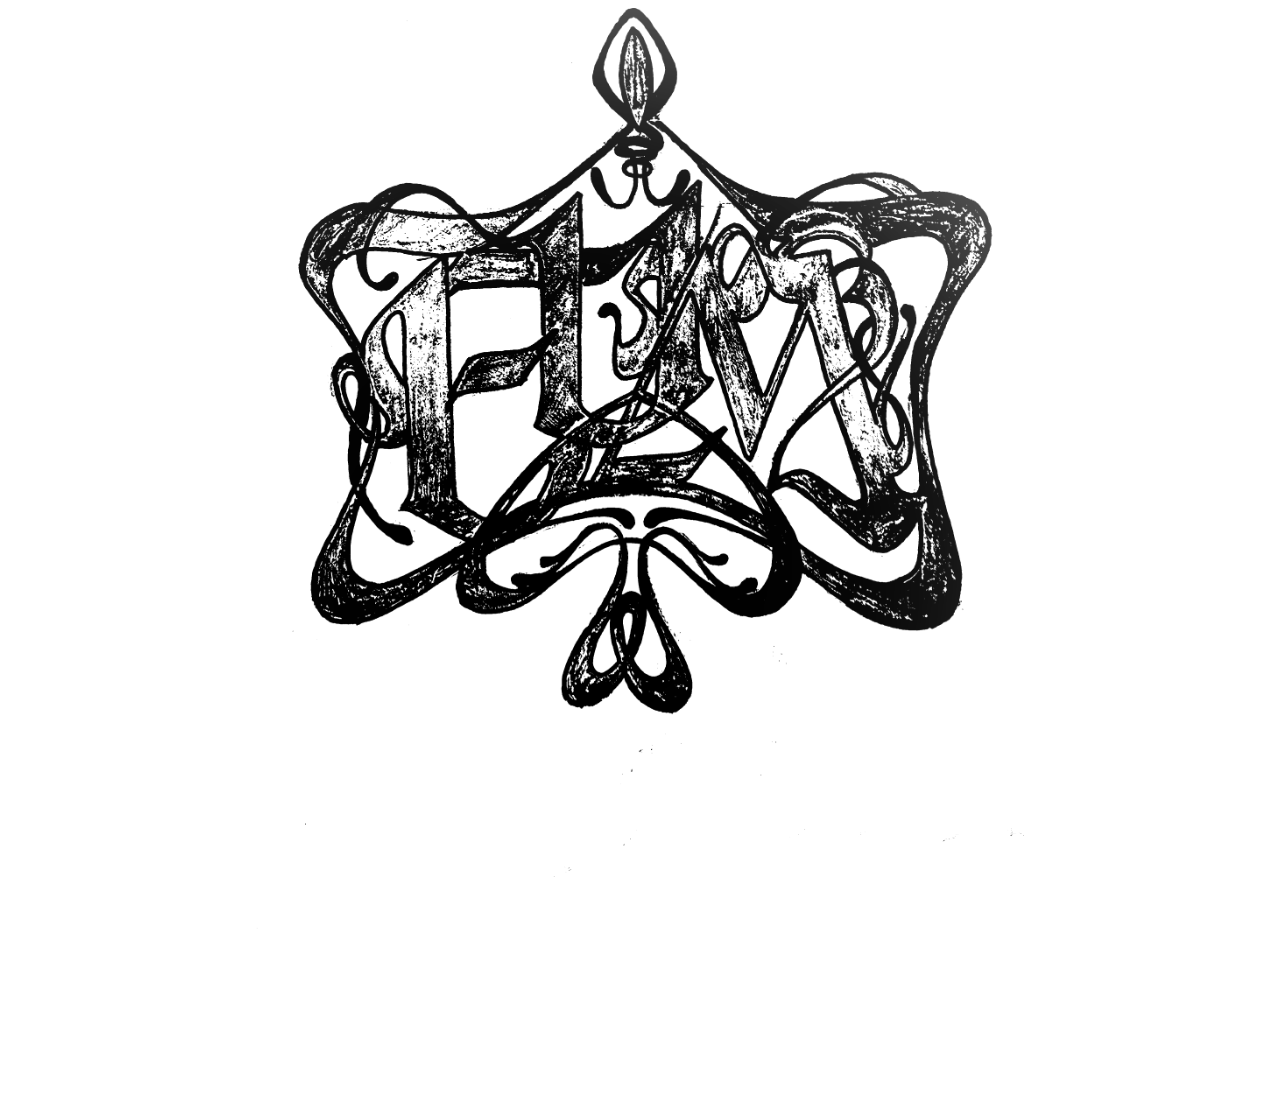
<file: index.html>
<!DOCTYPE html>
<html lang="en">

<head>
<meta charset="UTF-8"/>
<link rel="icon" href="assets/images/favicon/EUM.png" />

<style>
.center-image {
  display: block;
  margin: 0 auto;
  width: 60vw;
  cursor: pointer;
  transition: transform 0.3s ease, filter 0.3s ease;
}

.center-image:hover {
  transform: scale(1.03);
  filter: drop-shadow(0 0 20px rgba(60, 60, 60, 0.634));
}

/* remove default link styling */
a {
  display: block;
  text-decoration: none;
}
</style>
</head>

<body>

<a href="Alexdaina_WEB/menu.html">
  <img src="Alexdaina_WEB/content/EUM.png" class="center-image">
</a>

</body>
</html>
</file>
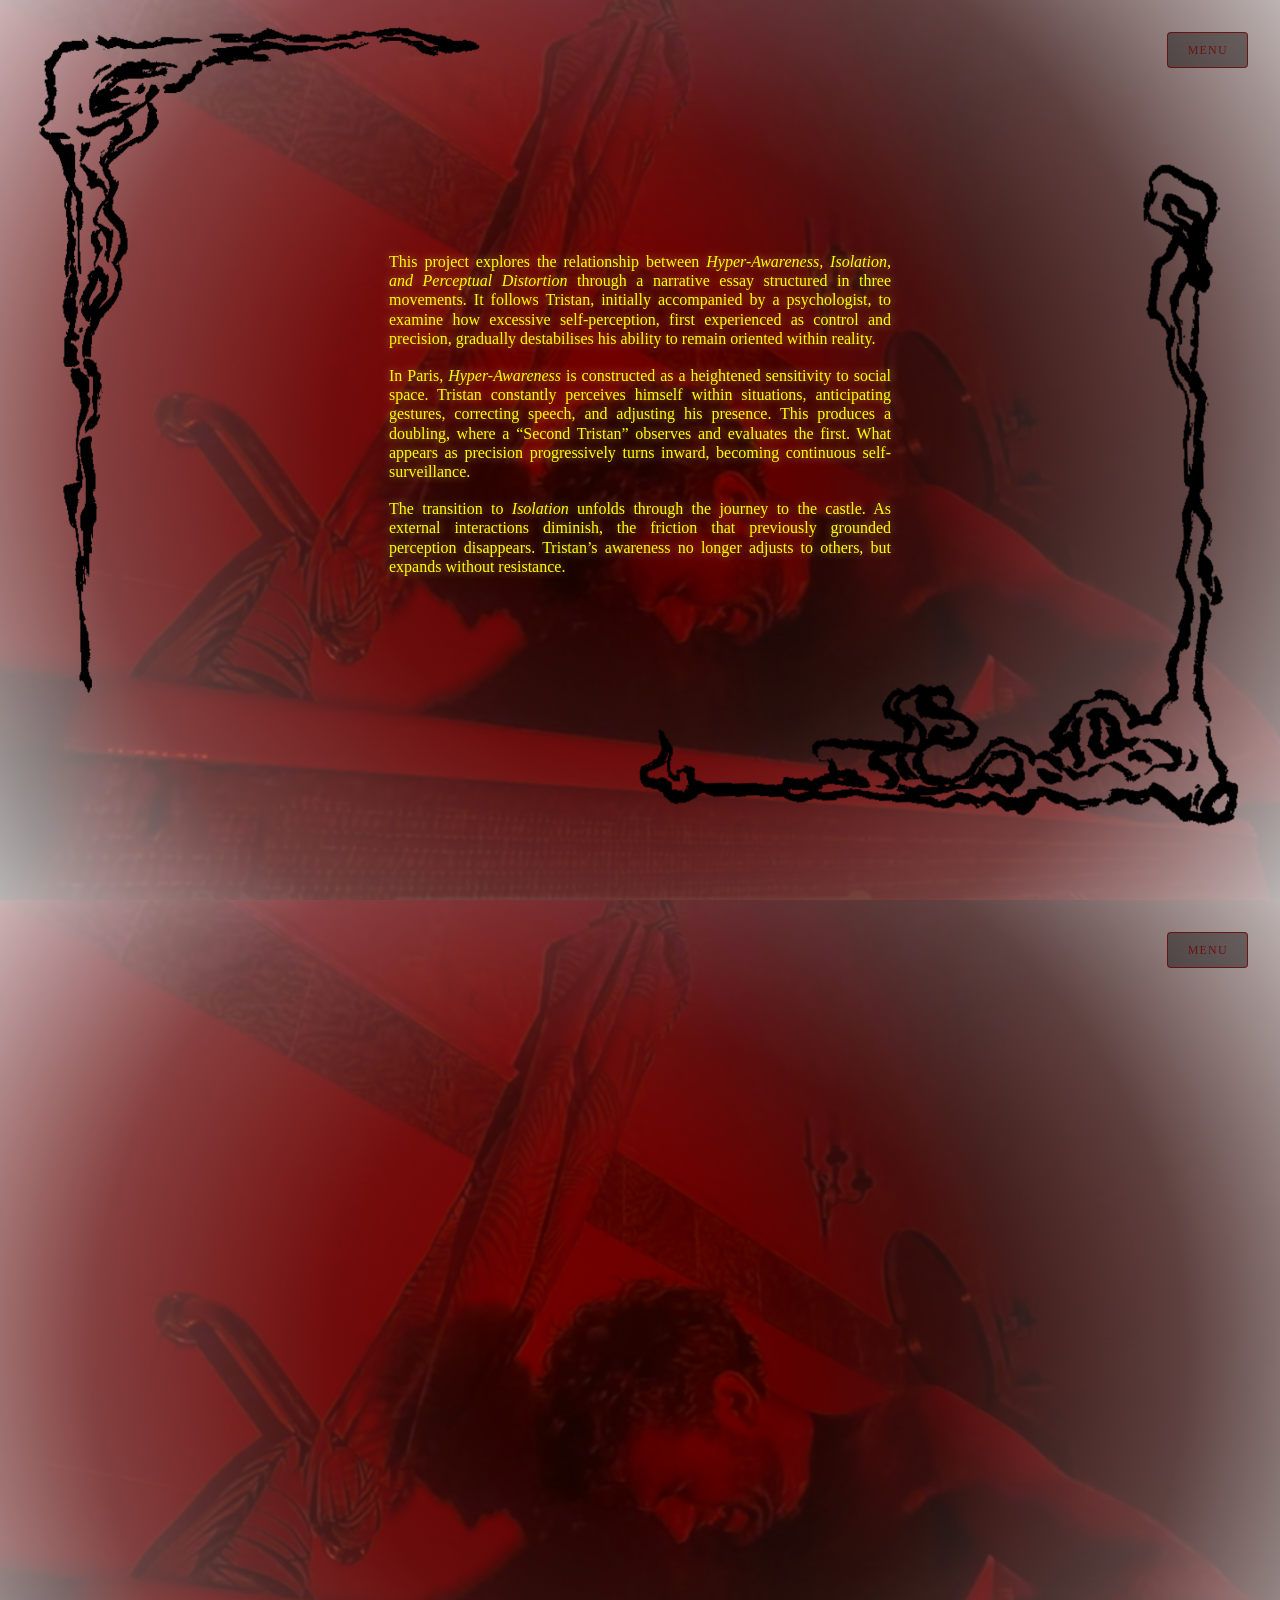
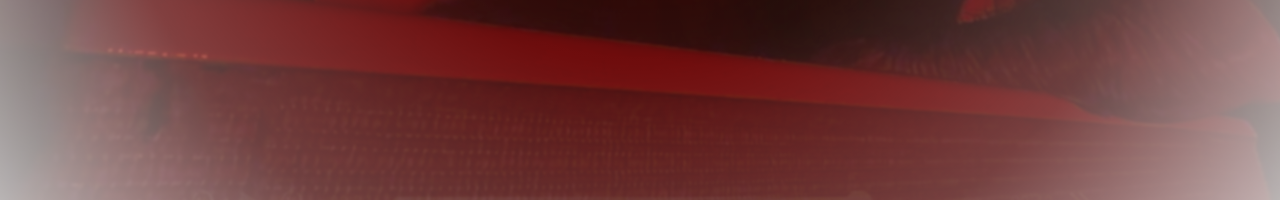
<file: Alexdaina_WEB/abstract.html>
<!DOCTYPE html>
<html lang="en">
<head>
  <meta charset="UTF-8" />
  <meta name="viewport" content="width=device-width, initial-scale=1.0" />
  <title>Scrolling Gallery</title>
  
  <link rel="preconnect" href="https://fonts.googleapis.com">
  <link rel="preconnect" href="https://fonts.gstatic.com" crossorigin>
  <link href="https://fonts.googleapis.com/css2?family=Eagle+Lake&family=Lancelot&display=swap" rel="stylesheet">
<style>
    *, *::before, *::after {
      margin: 0;
      padding: 0;
      box-sizing: border-box;
    }

    html {
      scroll-behavior: smooth;
    }

    body {
      background: #0a0a0a;
      font-family: 'Josefin Sans', sans-serif;
    }

    /* ── Each section fills the viewport ── */
    .page {
      position: relative;
      width: 100%;
      height: 100vh;
      overflow: hidden;
      display: flex;
      align-items: center;
      justify-content: center;
    }

    /* ── Background image ── */
    .page__bg {
      position: absolute;
      inset: 0;
      background-size: cover;
      background-position: center;
      background-repeat: no-repeat;
      transform: scale(1.03); /* tiny scale prevents white edge flash */
      transition: transform 0.6s ease;
      filter: blur(1px) brightness(0.6);
    }

    /* ── Top & bottom opacity fade using a gradient overlay ── */
    .page__fade {
  position: absolute;
  inset: 0;
  background: radial-gradient(
    circle at center,
    rgba(255,255,255, 0.0) 20%,
    rgba(255,255,255, 0.05) 40%,
    rgba(255,255,255, 0.25) 70%,
    rgba(255,255,255, 0.7) 100%
  );
      pointer-events: none;
      z-index: 1;
    }

    /* ── Text label ── */
    .page__label {
      position: relative;
      z-index: 2;
      text-align: center;
      color:yellow;
      pointer-events: none;
      display: flex;
      flex-direction: column;
      align-items: center;
      gap: 0.5rem;
      opacity: 0;
      transform: translateY(14px);
      transition: opacity 0.7s ease, transform 0.7s ease;
    }

    .page__label.visible {
      opacity: 1;
      transform: translateY(0);
    }

    .title_box {
      
font-family: "Lancelot", serif;
font-weight: bold;
font-style: normal;
      font-size: clamp(4.5rem, 10vw, 9rem);
      font-weight: 100;
      line-height: 1;
      letter-spacing: -0.02em;
      color: #870000c2;
      text-shadow: 0 2px 40px rgba(255, 9, 9, 0.852);
      width: 50vw;  
      -webkit-text-stroke: 1px rgb(255, 170, 0);
    }

    .page__word {
      font-family: 'Josefin Sans', sans-serif;
      font-size: clamp(0.65rem, 1.5vw, 0.85rem);
      font-weight: 100;
      letter-spacing: 0.35em;
      text-transform: uppercase;
      color: rgba(255,255,255,0.7);
    }

    /* ── Thin rule decorations ── */
    .page__rule {
      display: flex;
      align-items: center;
      gap: 1.2rem;
      margin-top: 0.4rem;
    }

    .page__rule span {
      display: block;
      width: 40px;
      height: 1px;
      background: rgba(255,255,255,0.45);
    }

    .page__rule em {
      font-style: normal;
      font-size: 0.65rem;
      letter-spacing: 0.25em;
      color: rgba(255,255,255,0.4);
      text-transform: uppercase;
    }

    /* ── Scroll hint on first page only ── */
    .scroll-hint {
      position: absolute;
      bottom: 2.5rem;
      left: 50%;
      transform: translateX(-50%);
      z-index: 3;
      display: flex;
      flex-direction: column;
      align-items: center;
      gap: 0.5rem;
      color: rgba(255,255,255,0.45);
      font-size: 0.6rem;
      letter-spacing: 0.3em;
      text-transform: uppercase;
      animation: bounce 2s ease-in-out infinite;
    }

    .scroll-hint svg {
      width: 18px;
      opacity: 0.5;
    }

    @keyframes bounce {
      0%, 100% { transform: translateX(-50%) translateY(0); }
      50%       { transform: translateX(-50%) translateY(6px); }
    }

    /* ── Slim progress bar ── */
    #progress {
      position: fixed;
      top: 0;
      left: 0;
      height: 2px;
      background: rgba(255,255,255,0.6);
      width: 0%;
      z-index: 100;
      transition: width 0.1s linear;
    }

    /* ── Page indicator dots ── */
    #dots {
      position: fixed;
      right: 1.5rem;
      top: 50%;
      transform: translateY(-50%);
      z-index: 100;
      display: flex;
      flex-direction: column;
      gap: 0.7rem;
    }

    .dot {
      width: 6px;
      height: 6px;
      border-radius: 50%;
      background: rgba(255,255,255,0.3);
      border: 1px solid rgba(255,255,255,0.5);
      cursor: pointer;
      transition: background 0.3s, transform 0.3s;
    }

    .dot.active {
      background: rgba(255,255,255,0.9);
      transform: scale(1.4);
    }

    div.corner-top-left{
  position:fixed;
  top:0;
  left:0;
  height: 10%;
  width: 10%;
  z-index: 7;
}

div.corner-bottom-right{
  position: fixed;
  bottom: 90vh;
  right: 90vw;

  height: 10%;
  width: 10%;
  z-index: 7;
}

.frame{
  height: 1000%;
  width: 1000%;
}

.text-box{
    padding: 5px;
    width: 40vw;
    font-family: 'Times New Roman', Times, serif;
    text-align: justify;
    justify-content: center;
    line-height: 1.2;
    text-shadow: 0 0 10px rgba(255, 230, 100, 0.6);
}

    /* ── Image sources (local folder) ── */
  
    #page-1 .page__bg { background-image: url('content/tube.jpg'); }
    #page-2 .page__bg { background-image: url('content/tube.jpg'); }
    @media (max-width: 768px) {
      .text-box {
        width: 80vw; /* Much wider on mobile for readability */
      }
      .title_box {
        width: 90vw; /* Keeps the title correctly proportioned on small screens too */
      }
    } 

    .back-btn {
      position: absolute;
      top: 2rem;
      right: 2rem;
      z-index: 10;
      padding: 0.6rem 1.2rem;
      background: rgba(0, 0, 0, 0.4);
      border: 1px solid rgba(111, 4, 4, 0.8);
      color: rgba(111, 4, 4, 0.8);
      text-decoration: none;
      font-size: 0.75rem;
      font-family: 'Times New Roman', Times, serif;
      letter-spacing: 0.1em;
      text-transform: uppercase;
      transition: background 0.3s ease, color 0.3s ease;
      border-radius: 4px;
    }

    .back-btn:hover {
      background: rgb(255, 170, 0);
      color: #000;
    }
  </style>
</head>
<body>

  <div id="progress"></div>


  <div class="corner-top-left">
    <img class="frame" src="content/frame2.png" >
</div>

<div class="corner-bottom-right">
    <img class="frame" src="content/frame.png">
</div>
  
  <section class="page" id="page-1">
    <div class="page__bg"></div>
    <div class="page__fade"></div>
    <a href="menu.html" class="back-btn">Menu</a>
    <div class="page__label">
      <p class="text-box">This project explores the relationship between <i>Hyper-Awareness, Isolation, and Perceptual Distortion</i> through a narrative essay structured in three movements. It follows Tristan, initially accompanied by a psychologist, to examine how excessive self-perception, first experienced as control and precision, gradually destabilises his ability to remain oriented within reality.
    </p>
    <p class="text-box">In Paris, <i>Hyper-Awareness</i>  is constructed as a heightened sensitivity to social space. Tristan constantly perceives himself within situations, anticipating gestures, correcting speech, and adjusting his presence. This produces a doubling, where a “Second Tristan” observes and evaluates the first. What appears as precision progressively turns inward, becoming continuous self-surveillance.</p>
    <p class="text-box">The transition to <i>Isolation</i> unfolds through the journey to the castle. As external interactions diminish, the friction that previously grounded perception disappears. Tristan’s awareness no longer adjusts to others, but expands without resistance.</p>
    
     <p class="text-box"></p>
     <p class="text-box"></p>
     <p class="text-box"></p>
     <p class="text-box"></p>
    </div>
    
  </section>

  <section class="page" id="page-2">
    <div class="page__bg"></div>
    <div class="page__fade"></div>
    <a href="menu.html" class="back-btn">Menu</a>
    <div class="page__label">
      <p class="text-box">In the castle, this process intensifies. The space remains stable, yet small discrepancies accumulate: echoes extend, reflections lag, and repeated actions become absorbing. Observation begins to precede experience, as notes describe Tristan before he acts. The distinction between observing and being observed collapses.
      </br>This culminates in the emergence of a presence following him, initially ambiguous, then revealed as his own image, misaligned and delayed. What appears as an external threat is inseparable from his own perception.</p>
       <p class="text-box">The project constructs a perceptual trajectory through the essay, later translated into film. It suggests that the risk lies in excess, when <i>Perception</i> folds inward and can no longer distinguish between what is produced and what is perceived.</p>
      <p class="text-box"></p>
       <p class="text-box"></p>
       <p class="text-box"></p>
       <p class="text-box"></p>
      </div>
    
  </section>





  <script>
    const pages  = document.querySelectorAll('.page');
    const labels = document.querySelectorAll('.page__label');
    const dots   = document.querySelectorAll('.dot');
    const bar    = document.getElementById('progress');

    // ── IntersectionObserver: reveal label when page enters viewport ──
    const observer = new IntersectionObserver((entries) => {
      entries.forEach(entry => {
        const idx = [...pages].indexOf(entry.target);
        const label = labels[idx];
        if (entry.isIntersecting) {
          label.classList.add('visible');
          dots.forEach(d => d.classList.remove('active'));
          if (dots[idx]) dots[idx].classList.add('active');
        } else {
          label.classList.remove('visible');
        }
      });
    }, { threshold: 0.5 });

    pages.forEach(p => observer.observe(p));

    // ── Scroll progress bar ──
    window.addEventListener('scroll', () => {
      const scrollTop = window.scrollY;
      const docHeight = document.documentElement.scrollHeight - window.innerHeight;
      bar.style.width = (scrollTop / docHeight * 100) + '%';
    });

    // ── Dot navigation ──
    dots.forEach(dot => {
      dot.addEventListener('click', () => {
        const idx = parseInt(dot.dataset.idx);
        pages[idx].scrollIntoView({ behavior: 'smooth' });
      });
    });
  </script>
</body>
</html>
</file>
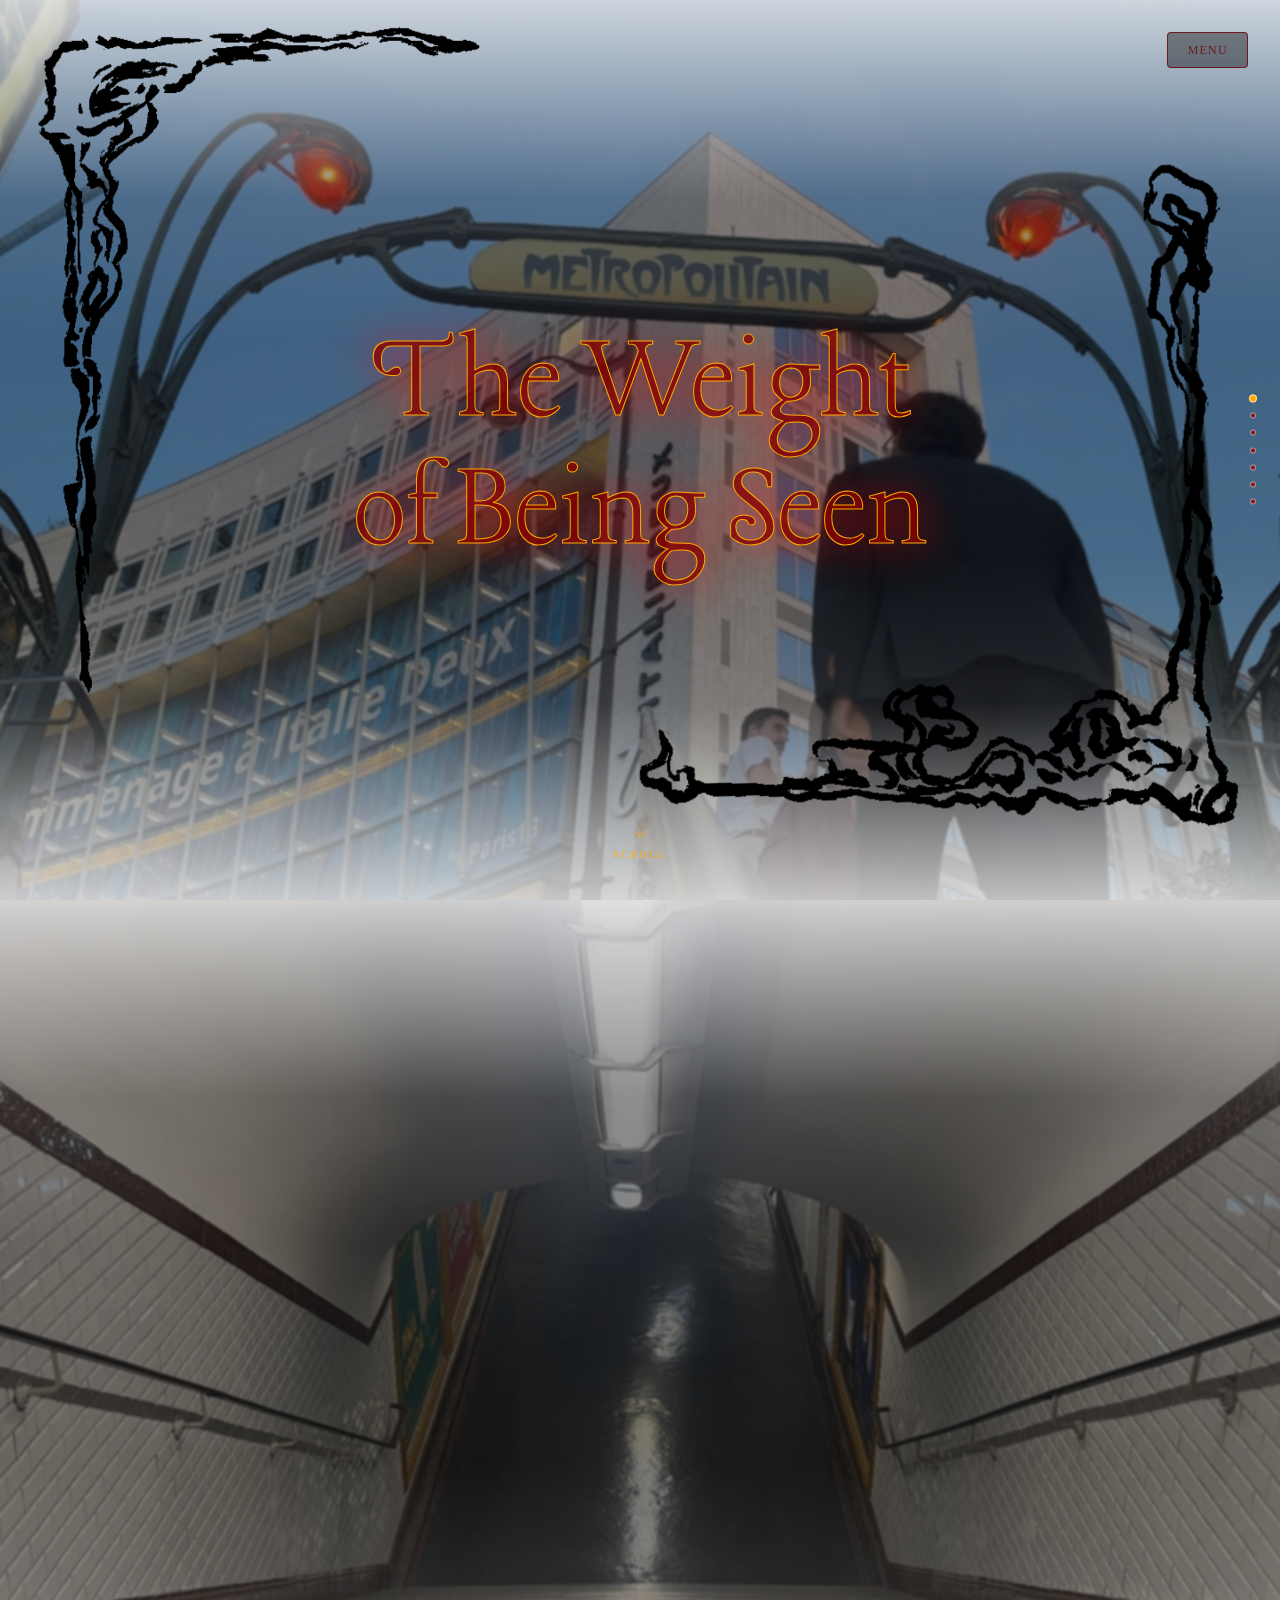
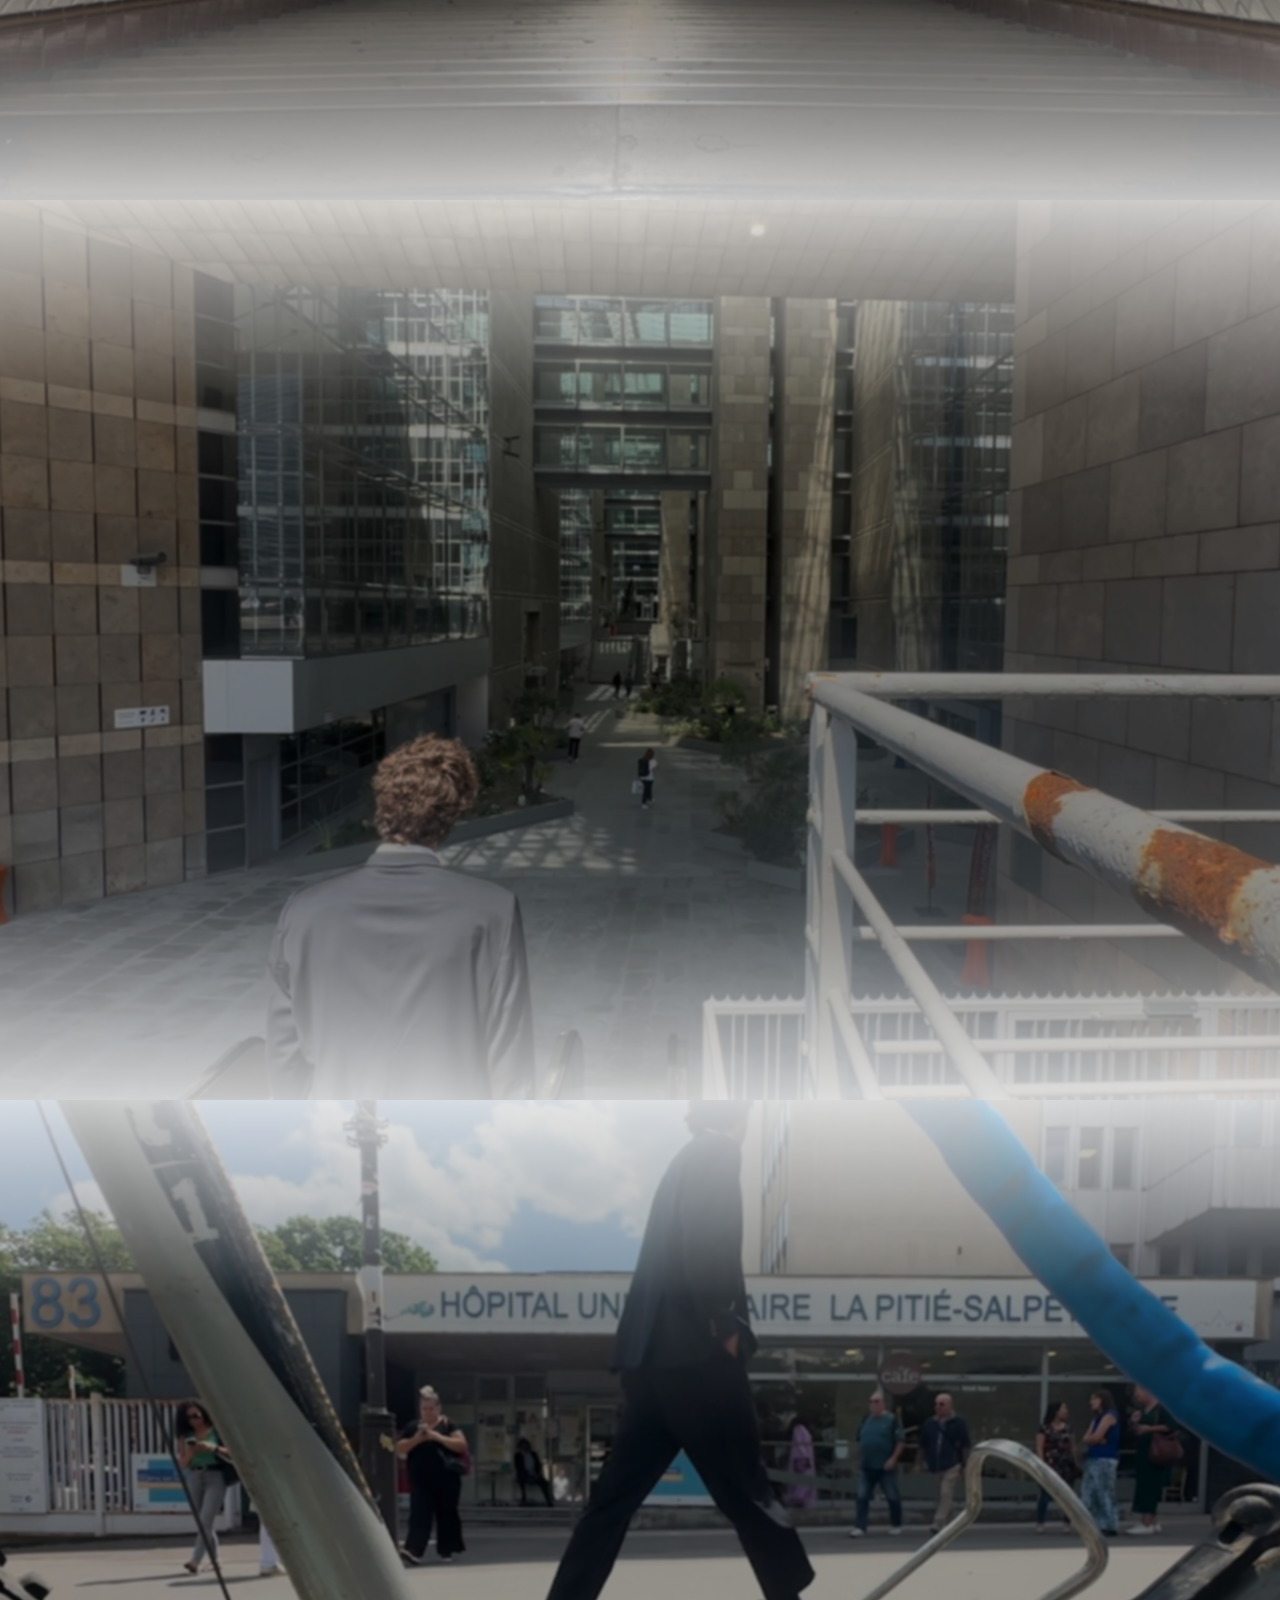
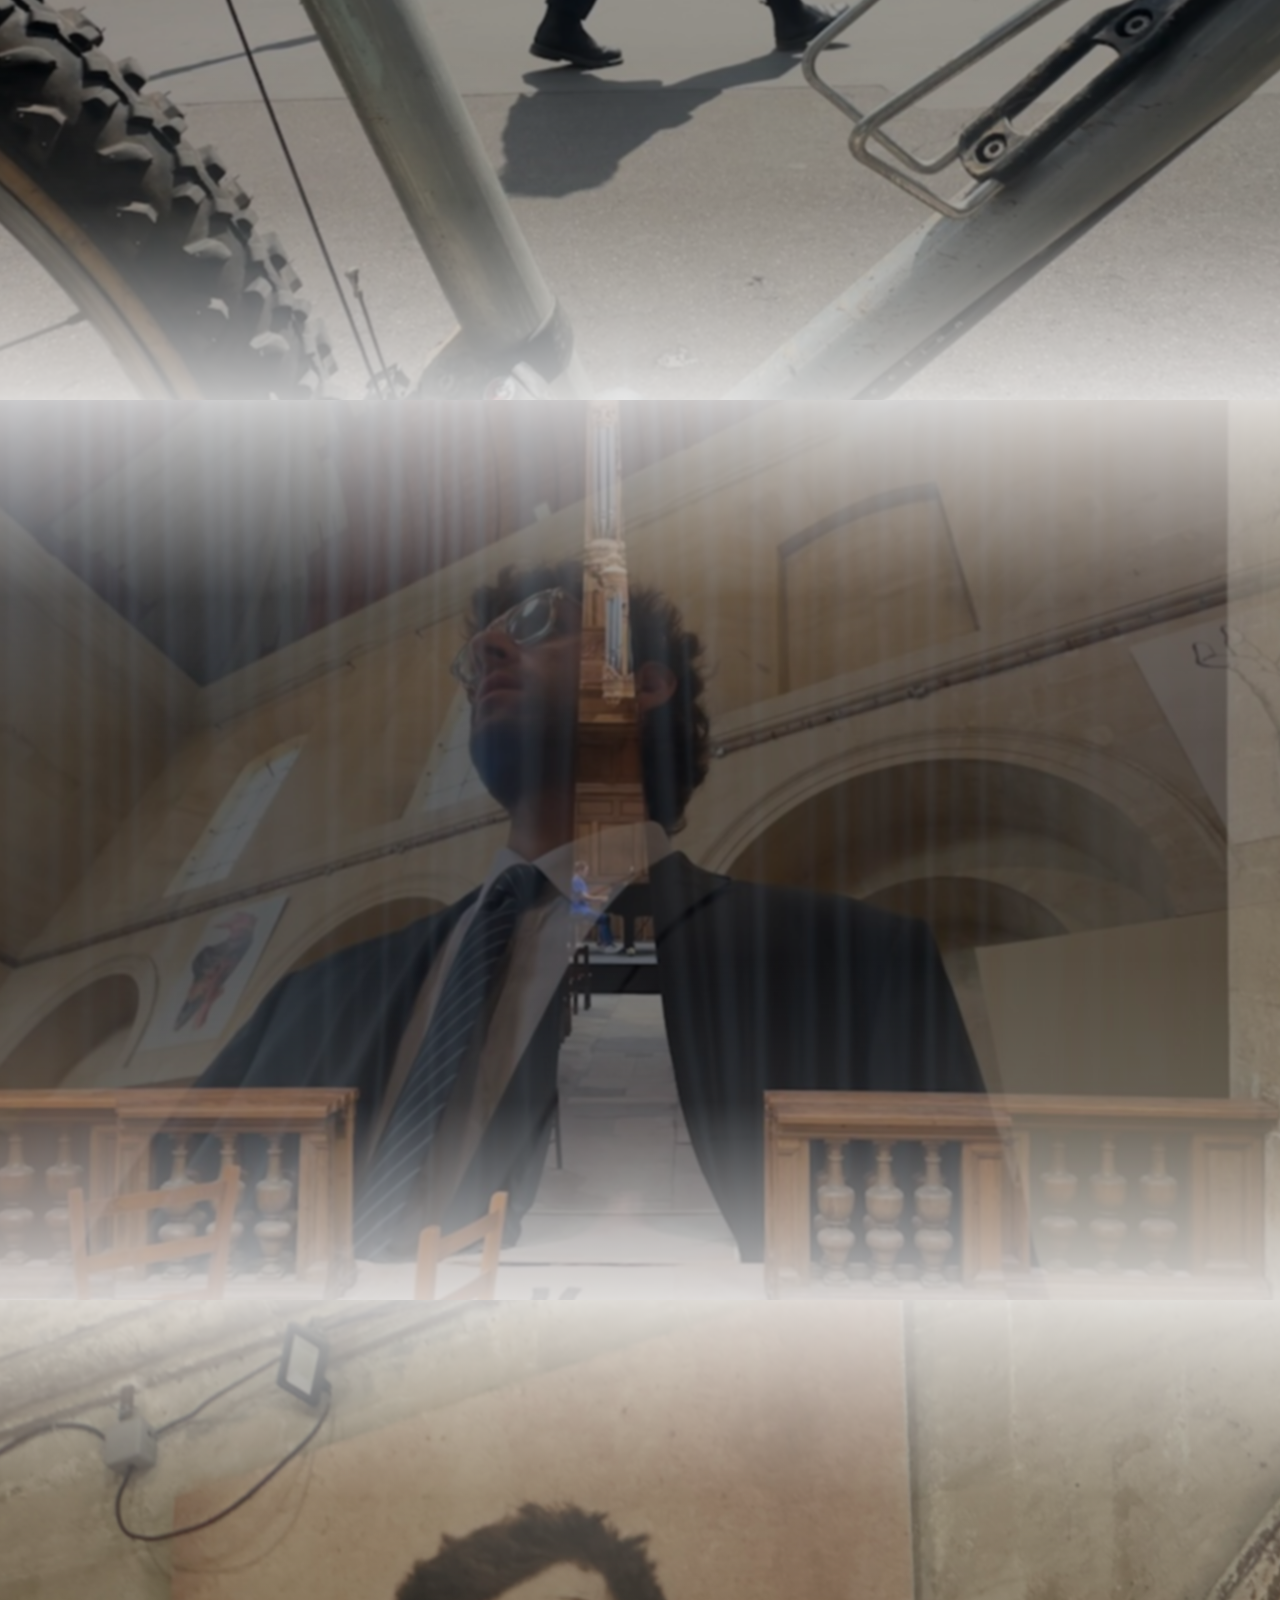
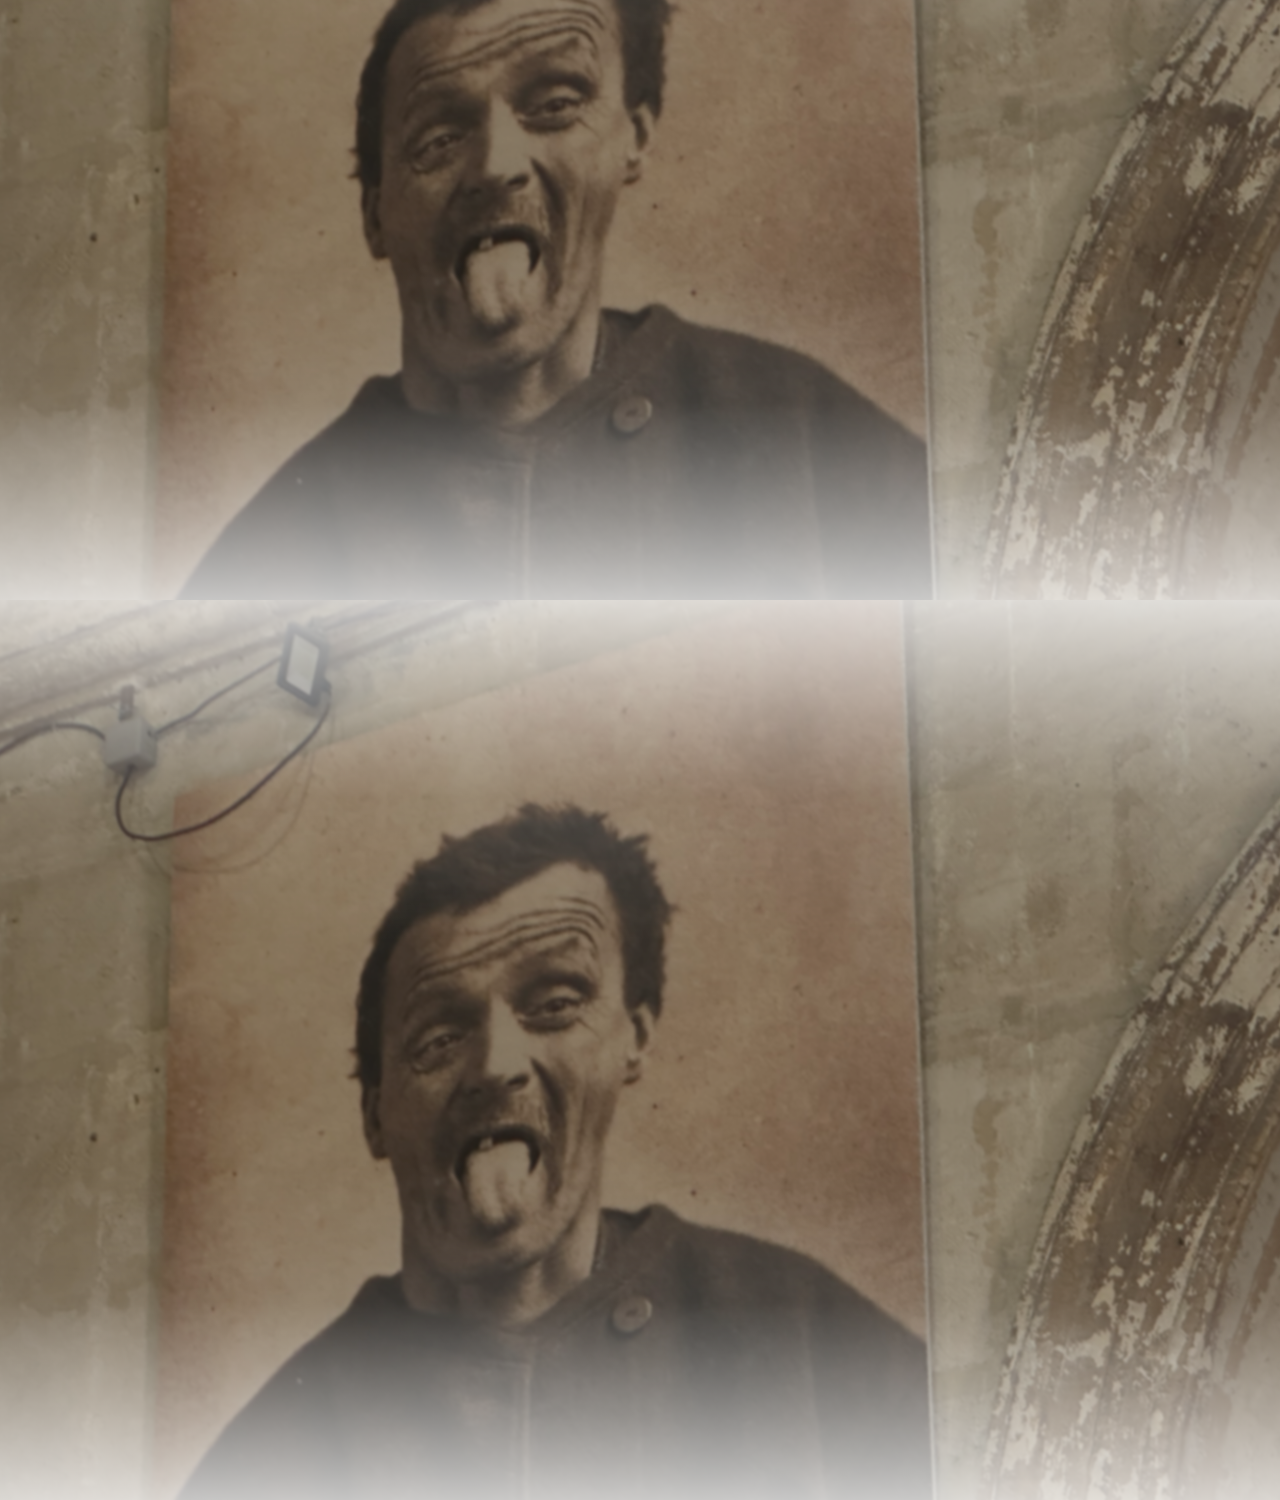
<file: Alexdaina_WEB/chapter1.html>
<!DOCTYPE html>
<html lang="en">
<head>
  <meta charset="UTF-8" />
  <meta name="viewport" content="width=device-width, initial-scale=1.0" />
  <title>Scrolling Gallery</title>
  
  <link rel="preconnect" href="https://fonts.googleapis.com">
  <link rel="preconnect" href="https://fonts.gstatic.com" crossorigin>
  <link href="https://fonts.googleapis.com/css2?family=Eagle+Lake&family=Lancelot&display=swap" rel="stylesheet">
<style>
    *, *::before, *::after {
      margin: 0;
      padding: 0;
      box-sizing: border-box;
    }

    html {
      scroll-behavior: smooth;
    }

    body {
      background: #0a0a0a;
      font-family: 'Josefin Sans', sans-serif;
    }

    /* ── Each section fills the viewport ── */
    .page {
      position: relative;
      width: 100%;
      height: 100vh;
      overflow: hidden;
      display: flex;
      align-items: center;
      justify-content: center;
    }

    /* ── Background image ── */
    .page__bg {
      position: absolute;
      inset: 0;
      background-size: cover;
      background-position: center;
      background-repeat: no-repeat;
      transform: scale(1.03); /* tiny scale prevents white edge flash */
      transition: transform 0.6s ease;
      filter: blur(1px) brightness(0.6);
    }

    /* ── Top & bottom opacity fade using a gradient overlay ── */
    .page__fade {
      position: absolute;
      inset: 0;
      background: linear-gradient(
        to bottom,
        rgba(255,255,255, 0.75) 0%,
        rgba(255,255,255, 0.10) 22%,
        rgba(255,255,255, 0.00) 38%,
        rgba(255,255,255, 0.00) 62%,
        rgba(255,255,255, 0.10) 78%,
        rgba(255,255,255, 0.75) 100%
      );
      pointer-events: none;
      z-index: 1;
    }

    /* ── Text label ── */
    .page__label {
      position: relative;
      z-index: 2;
      text-align: center;
      color:yellow;
      pointer-events: none;
      display: flex;
      flex-direction: column;
      align-items: center;
      gap: 0.5rem;
      opacity: 0;
      transform: translateY(14px);
      transition: opacity 0.7s ease, transform 0.7s ease;
    }

    .page__label.visible {
      opacity: 1;
      transform: translateY(0);
    }

    .title_box {
      
font-family: "Lancelot", serif;
font-weight: bold;
font-style: normal;
      font-size: clamp(4.5rem, 10vw, 9rem);
      font-weight: 100;
      line-height: 1;
      letter-spacing: -0.02em;
      color: #870000c2;
      text-shadow: 0 2px 40px rgba(255, 9, 9, 0.852);
      width: 50vw;  
      -webkit-text-stroke: 1px rgb(255, 170, 0);
    }

    .page__word {
      font-family: 'Josefin Sans', sans-serif;
      font-size: clamp(0.65rem, 1.5vw, 0.85rem);
      font-weight: 100;
      letter-spacing: 0.35em;
      text-transform: uppercase;
      color: rgba(255,255,255,0.7);
    }

    /* ── Thin rule decorations ── */
    .page__rule {
      display: flex;
      align-items: center;
      gap: 1.2rem;
      margin-top: 0.4rem;
    }

    .page__rule span {
      display: block;
      width: 40px;
      height: 1px;
      background: rgba(255,255,255,0.45);
    }

    .page__rule em {
      font-style: normal;
      font-size: 0.65rem;
      letter-spacing: 0.25em;
      color: rgba(255,255,255,0.4);
      text-transform: uppercase;
    }

    /* ── Scroll hint on first page only ── */
    .scroll-hint {
      position: absolute;
      bottom: 2.5rem;
      left: 50%;
      transform: translateX(-50%);
      z-index: 3;
      display: flex;
      flex-direction: column;
      align-items: center;
      gap: 0.5rem;
      color: rgb(255, 170, 0);
      font-size: 0.6rem;
      font-family: 'Times New Roman', Times, serif;
      letter-spacing: 0.3em;
      text-transform: uppercase;
      animation: bounce 2s ease-in-out infinite;
    }

    .scroll-hint svg {
      width: 18px;
      opacity: 0.5;
    }

    @keyframes bounce {
      0%, 100% { transform: translateX(-50%) translateY(0); }
      50%       { transform: translateX(-50%) translateY(6px); }
    }

    /* ── Slim progress bar ── */
    #progress {
      position: fixed;
      top: 0;
      left: 0;
      height: 2px;
      background: rgba(255,255,255,0.6);
      width: 0%;
      z-index: 100;
      transition: width 0.1s linear;
    }

    /* ── Page indicator dots ── */
    #dots {
      position: fixed;
      right: 1.5rem;
      top: 50%;
      transform: translateY(-50%);
      z-index: 100;
      display: flex;
      flex-direction: column;
      gap: 0.7rem;
    }

    .dot {
      width: 6px;
      height: 6px;
      border-radius: 50%;
      background: #870000c2;
      border: 1px solid rgba(255,255,255,0.5);
      cursor: pointer;
      transition: background 0.3s, transform 0.3s;
    }

    .dot.active {
      background: rgb(255, 170, 0);
      transform: scale(1.4);
    }

    div.corner-top-left{
  position:fixed;
  top:0;
  left:0;
  height: 10%;
  width: 10%;
  z-index: 7;
}

div.corner-bottom-right{
  position: fixed;
  bottom: 90vh;
  right: 90vw;

  height: 10%;
  width: 10%;
  z-index: 7;
}

.frame{
  height: 1000%;
  width: 1000%;
}

.text-box{
    padding: 5px;
    width: 40vw;
    font-family: 'Times New Roman', Times, serif;
    text-align: center;
    justify-content: center;
    text-shadow: 0 0 10px rgba(255, 230, 100, 0.6);
}

    /* ── Image sources (local folder) ── */
    #page-0 .page__bg { background-image: url('content/metro.jpg'); }
    #page-1 .page__bg { background-image: url('content/tunnel.jpg'); }
    #page-2 .page__bg { background-image: url('content/def.jpg'); }
    #page-3 .page__bg { background-image: url('content/hopital.jpg'); }
    #page-4 .page__bg { background-image: url('content/piano.jpg'); }
    #page-5 .page__bg { background-image: url('content/crazy.jpg'); }
    #page-6 .page__bg { background-image: url('content/crazy.jpg'); }

    @media (max-width: 768px) {
      .text-box {
        width: 75vw; /* Much wider on mobile for readability */
      }
      .title_box {
        width: 80vw; /* Keeps the title correctly proportioned on small screens too */
      }
    } 

    .back-btn {
      position: absolute;
      top: 2rem;
      right: 2rem;
      z-index: 10;
      padding: 0.6rem 1.2rem;
      background: rgba(0, 0, 0, 0.4);
      border: 1px solid rgba(111, 4, 4, 0.8);
      color: rgba(111, 4, 4, 0.8);
      text-decoration: none;
      font-size: 0.75rem;
      font-family: 'Times New Roman', Times, serif;
      letter-spacing: 0.1em;
      text-transform: uppercase;
      transition: background 0.3s ease, color 0.3s ease;
      border-radius: 4px;
    }

    .back-btn:hover {
      background: rgb(255, 170, 0);
      color: #000;
    }
  </style>
</head>
<body>

  <div id="progress"></div>

  <nav id="dots">
    <div class="dot active" data-idx="0"></div>
    <div class="dot" data-idx="1"></div>
    <div class="dot" data-idx="2"></div>
    <div class="dot" data-idx="3"></div>
    <div class="dot" data-idx="4"></div>
    <div class="dot" data-idx="5"></div>
    <div class="dot" data-idx="6"></div>
  </nav>

  <div class="corner-top-left">
    <img class="frame" src="content/frame2.png" >
</div>

<div class="corner-bottom-right">
    <img class="frame" src="content/frame.png">
</div>
  
  <section class="page" id="page-0">
    <div class="page__bg"></div>
    <div class="page__fade"></div>
    <a href="menu.html" class="back-btn">Menu</a>
    <div class="page__label">
      <p class="title_box">The Weight of Being Seen    </p>
    </div>
    <div class="scroll-hint">
      <svg viewBox="0 0 24 24" fill="none" stroke="currentColor" stroke-width="1.5" xmlns="http://www.w3.org/2000/svg">
        <path d="M12 5v14M5 12l7 7 7-7" stroke-linecap="round" stroke-linejoin="round"/>
      </svg>
      Scroll
    </div>
  </section>

  <section class="page" id="page-1">
    <div class="page__bg"></div>
    <div class="page__fade"></div>
    <div class="page__label">
      <p class="text-box">Paris is not loud in the way people describe it.<br>
        It is dense, not with sound, but with presence, with bodies, with surfaces that return you to yourself whether you want it or not.</p>
        
        <p class="text-box">It is not the noise that exhausts Tristan.<br>
        It is awareness.</p>
        
        <p class="text-box">Cafés hum with conversation, but what unsettles him is not the sound, it is the invisible geometry of perception, the way every room seems already structured before he enters it, as if positions have been assigned in advance and he must immediately locate himself within them.</p>
        
        <p class="text-box">Not attacked.<br>
        But placed.</p>
        
        <p class="text-box">He becomes conscious of posture before posture happens, of tone before speech occurs, of the way his hands rest on a table even before they settle, as if every gesture arrives already observed.</p>
        <p class="text-box"></p>
        <p class="text-box"></p>
        <p class="text-box"></p>
    </div>
    
  </section>

  <section class="page" id="page-2">
    <div class="page__bg"></div>
    <div class="page__fade"></div>
    <div class="page__label">
      <p class="text-box"><p class="text-box">He becomes conscious of posture before posture happens, of tone before speech occurs, of the way his hands rest on a table even before they settle, as if every gesture arrives already observed.</p>
          
      <p class="text-box">There is always a second Tristan, slightly above the first, following him.<br>
      The first one lives.<br>
      The second evaluates.</p>
      
      <p class="text-box">In meetings, he anticipates judgment before it arrives, adjusting himself in advance, correcting sentences before they are spoken, rehearsing tone as it unfolds.</p>
      
      <p class="text-box">He edits internally while speaking.<br>
      He replays every exchange afterward.</p>
      
      <p class="text-box">He does not fear humiliation.<br>
      He fears misalignment, the moment where something in him does not correspond to the space he is in, where a small shift breaks the coherence of the scene.</p>
      <p class="text-box"></p>
<p class="text-box"></p>
<p class="text-box"></p>
     
    </div>
  </section>

  <section class="page" id="page-3">
    <div class="page__bg"></div>
    <div class="page__fade"></div>
    <div class="page__label">
      <p class="text-box">There is always a second Tristan, slightly above the first, following him.<br>
        The first one lives.<br>
        The second evaluates.</p>
        
        <p class="text-box">In meetings, he anticipates judgment before it arrives, adjusting himself in advance, correcting sentences before they are spoken, rehearsing tone as it unfolds.</p>
        
        <p class="text-box">He edits internally while speaking.<br>
        He replays every exchange afterward.</p>
        
        <p class="text-box">He does not fear humiliation.<br>
        He fears misalignment, the moment where something in him does not correspond to the space he is in, where a small shift breaks the coherence of the scene.</p>
        
        <p class="text-box">Misalignment is subtle.<br>
        A pause that lasts a second too long.<br>
        A tone that lands slightly off.<br>
        A gesture that communicates something unintended.</p>
        <p class="text-box"></p>
<p class="text-box"></p>
<p class="text-box"></p>
        
        
    </div>
  </section>

  <section class="page" id="page-4">
    <div class="page__bg"></div>
    <div class="page__fade"></div>
    <div class="page__label">
      <p class="text-box">Hyper-awareness masquerades as responsibility.</p>

<p class="text-box">He calls it discipline, arriving prepared, anticipating reactions, correcting himself before mistakes occur. The psychologist calls it overstimulation, a system pushed beyond what it can sustain.</p>

<p class="text-box">But what Tristan struggles to admit, even to himself, is that awareness feels seductive.</p>

<p class="text-box">To anticipate becomes a form of control.<br>
To analyse becomes a form of mastery.<br>
To remain alert becomes a way of never being caught off guard.</p>

<p class="text-box">At first, it feels like precision.</p>

<p class="text-box">He notices things others seem to miss: a micro-shift in a colleague’s expression, a hesitation in someone’s voice, a subtle shift in atmosphere just before a conversation turns.</p>

<p class="text-box">This sensitivity feels useful.<br>
Like an advantage.</p>
<p class="text-box"></p>
<p class="text-box"></p>
<p class="text-box"></p>
        
    </div>
  </section>

  <section class="page" id="page-5">
    <div class="page__bg"></div>
    <div class="page__fade"></div>
    <div class="page__label">
      <p class="text-box">But gradually, the system begins turning inward.</p>

<p class="text-box">Observation becomes surveillance, and the voice that evaluates no longer belongs to the outside world but to him.</p>

<p class="text-box">Every action is accompanied by commentary.<br>
Every moment is reviewed before it finishes occurring.</p>

<p class="text-box">Clarity becomes suffocation.</p>

<p class="text-box">In the evenings, alone in his apartment, silence does not calm him. It sharpens him. The day replays in fragments, micro-expressions, tonal shifts, perceived mistakes, looping without resolution.</p>

<p class="text-box">The mind edits. Replays. Annotates. Corrects.</p>

<p class="text-box"></p>
<p class="text-box"></p>
<p class="text-box"></p>
<p class="text-box"></p>
    </div>
  </section>


  <section class="page" id="page-5">
    <div class="page__bg"></div>
    <div class="page__fade"></div>
    <div class="page__label">
 
<p class="text-box">The city does not create the anxiety.<br>
It reveals it.</p>

<p class="text-box">When the psychologist proposes temporary withdrawal, the suggestion feels logical.</p>

<p class="text-box">Distance. Reduced stimuli. Architectural containment.</p>

<p class="text-box">A 17th-century castle in the countryside, with thick walls, controlled routines, and continuous observation through scheduled sessions and written reports meant to stabilise his condition.</p>

<p class="text-box">The idea is simple: remove the density of social interaction and observe what remains.</p>

<p class="text-box">Tristan agrees not because he wants to escape others.<br>
He wants to escape himself watching himself.</p>
<p class="text-box"></p>
<p class="text-box"></p>
<p class="text-box"></p>
<p class="text-box"></p>
    </div>
  </section>


  <script>
    const pages  = document.querySelectorAll('.page');
    const labels = document.querySelectorAll('.page__label');
    const dots   = document.querySelectorAll('.dot');
    const bar    = document.getElementById('progress');

    // ── IntersectionObserver: reveal label when page enters viewport ──
    const observer = new IntersectionObserver((entries) => {
      entries.forEach(entry => {
        const idx = [...pages].indexOf(entry.target);
        const label = labels[idx];
        if (entry.isIntersecting) {
          label.classList.add('visible');
          dots.forEach(d => d.classList.remove('active'));
          if (dots[idx]) dots[idx].classList.add('active');
        } else {
          label.classList.remove('visible');
        }
      });
    }, { threshold: 0.5 });

    pages.forEach(p => observer.observe(p));

    // ── Scroll progress bar ──
    window.addEventListener('scroll', () => {
      const scrollTop = window.scrollY;
      const docHeight = document.documentElement.scrollHeight - window.innerHeight;
      bar.style.width = (scrollTop / docHeight * 100) + '%';
    });

    // ── Dot navigation ──
    dots.forEach(dot => {
      dot.addEventListener('click', () => {
        const idx = parseInt(dot.dataset.idx);
        pages[idx].scrollIntoView({ behavior: 'smooth' });
      });
    });
  </script>
</body>
</html>
</file>
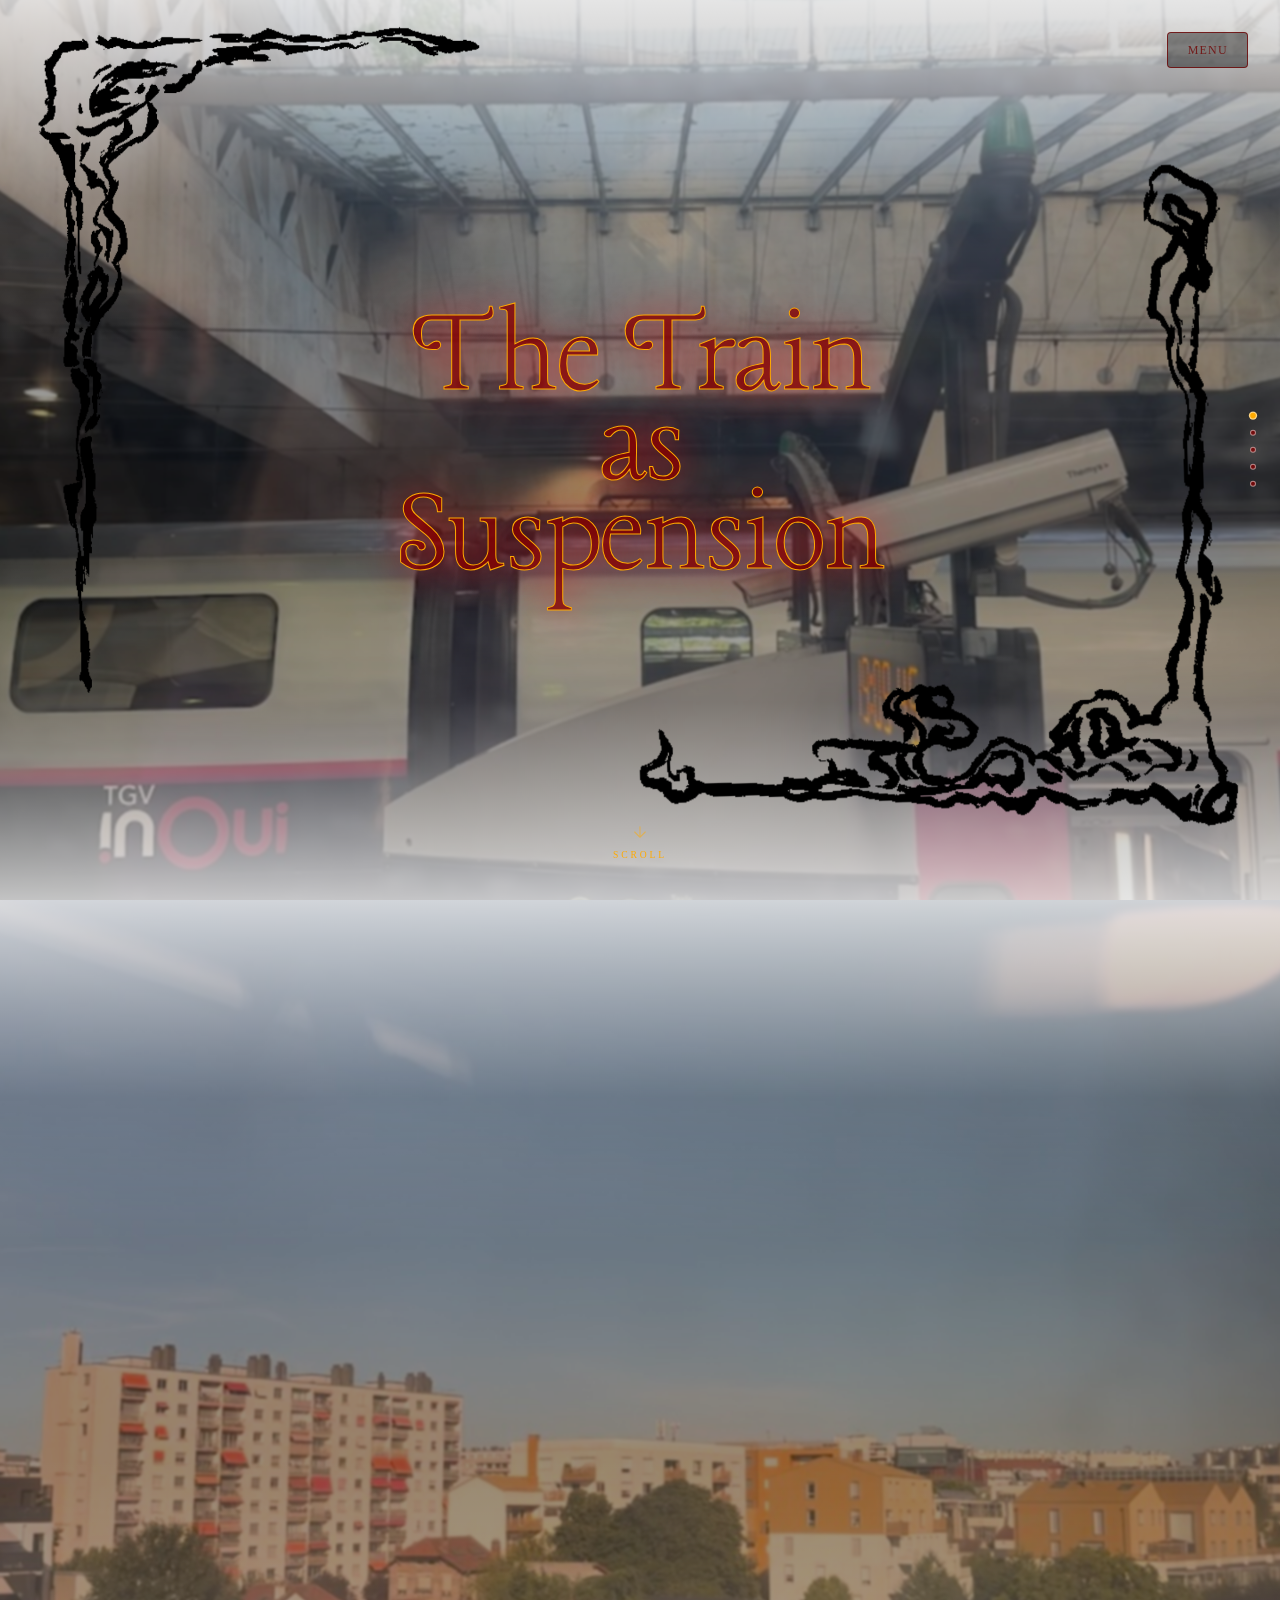
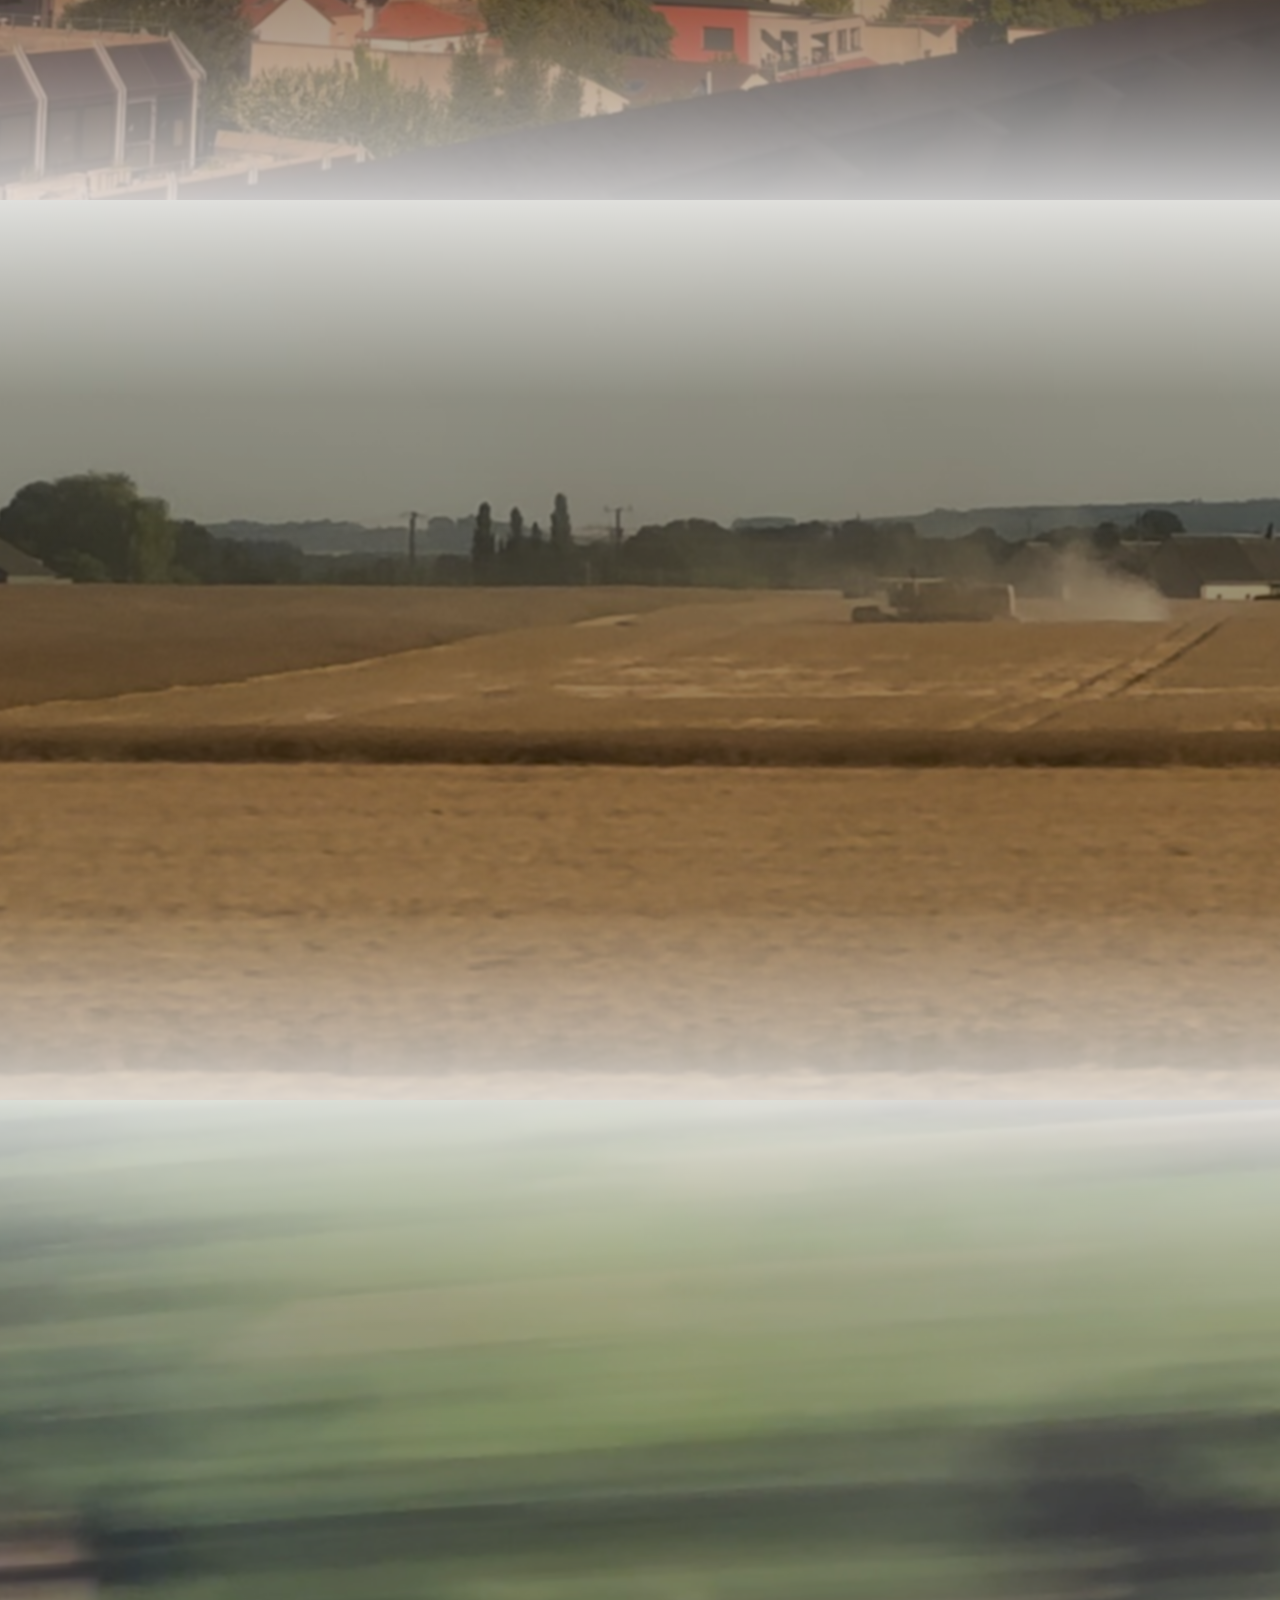
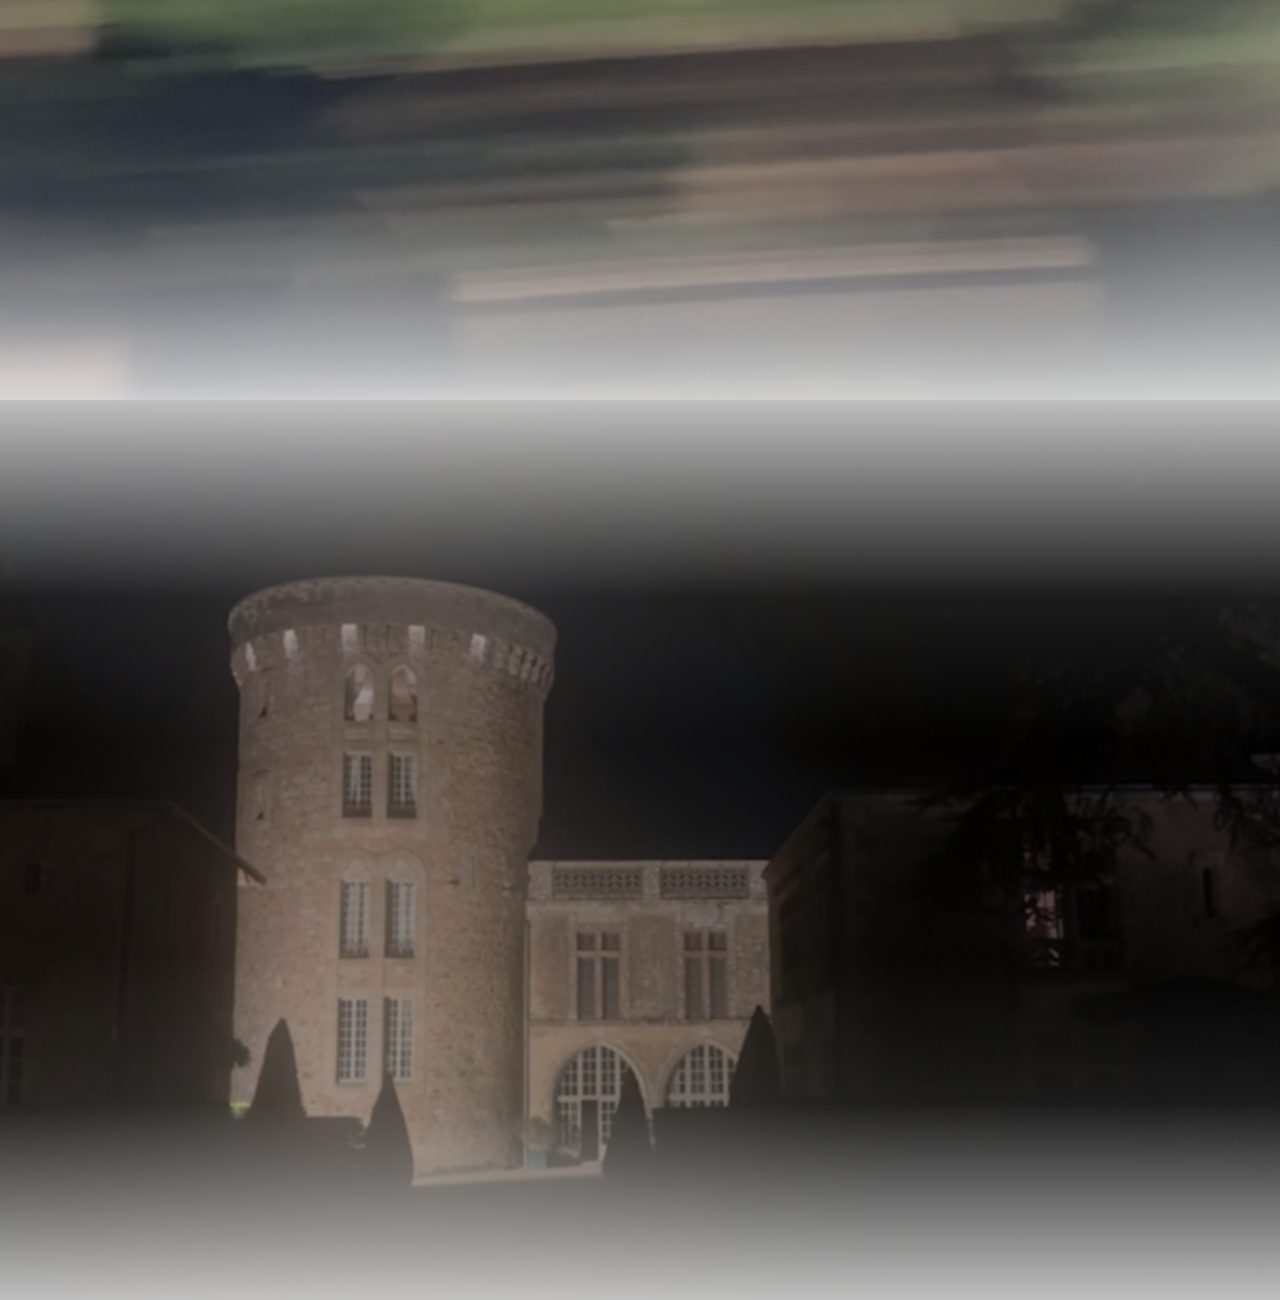
<file: Alexdaina_WEB/chapter2.html>
<!DOCTYPE html>
<html lang="en">
<head>
  <meta charset="UTF-8" />
  <meta name="viewport" content="width=device-width, initial-scale=1.0" />
  <title>Scrolling Gallery</title>

  <link rel="preconnect" href="https://fonts.googleapis.com">
  <link rel="preconnect" href="https://fonts.gstatic.com" crossorigin>
  <link href="https://fonts.googleapis.com/css2?family=Eagle+Lake&family=Lancelot&display=swap" rel="stylesheet">
<style>
    *, *::before, *::after {
      margin: 0;
      padding: 0;
      box-sizing: border-box;
    }

    html {
      scroll-behavior: smooth;
    }

    body {
      background: #0a0a0a;
      font-family: 'Josefin Sans', sans-serif;
    }

    /* ── Each section fills the viewport ── */
    .page {
      position: relative;
      width: 100%;
      height: 100vh;
      overflow: hidden;
      display: flex;
      align-items: center;
      justify-content: center;
    }

    /* ── Background image ── */
    .page__bg {
      position: absolute;
      inset: 0;
      background-size: cover;
      background-position: center;
      background-repeat: no-repeat;
      transform: scale(1.03); /* tiny scale prevents white edge flash */
      transition: transform 0.6s ease;
      filter: blur(1px) brightness(0.6);
    }

    /* ── Top & bottom opacity fade using a gradient overlay ── */
    .page__fade {
      position: absolute;
      inset: 0;
      background: linear-gradient(
        to bottom,
        rgba(255,255,255, 0.75) 0%,
        rgba(255,255,255, 0.10) 22%,
        rgba(255,255,255, 0.00) 38%,
        rgba(255,255,255, 0.00) 62%,
        rgba(255,255,255, 0.10) 78%,
        rgba(255,255,255, 0.75) 100%
      );
      pointer-events: none;
      z-index: 1;
    }

    /* ── Text label ── */
    .page__label {
      position: relative;
      z-index: 2;
      text-align: center;
      color: yellow;
      pointer-events: none;
      display: flex;
      flex-direction: column;
      align-items: center;
      gap: 0.5rem;
      opacity: 0;
      transform: translateY(14px);
      transition: opacity 0.7s ease, transform 0.7s ease;
    }

    .page__label.visible {
      opacity: 1;
      transform: translateY(0);
    }

    .title_box {
      
font-family: "Lancelot", serif;
font-weight: bold;
font-style: normal;
      font-size: clamp(4.5rem, 10vw, 9rem);
      font-weight: 300;
      line-height: 0.7;
      letter-spacing: -0.02em;
      color: #870000c2;
      text-shadow: 0 2px 40px rgba(255, 9, 9, 0.852);
      width: 40vw;  
      -webkit-text-stroke: 1px rgb(255, 170, 0);
    }

    .page__word {
      font-family: 'Josefin Sans', sans-serif;
      font-size: clamp(0.65rem, 1.5vw, 0.85rem);
      font-weight: 100;
      letter-spacing: 0.35em;
      text-transform: uppercase;
      color: rgba(255,255,255,0.7);
    }

    /* ── Thin rule decorations ── */
    .page__rule {
      display: flex;
      align-items: center;
      gap: 1.2rem;
      margin-top: 0.4rem;
    }

    .page__rule span {
      display: block;
      width: 40px;
      height: 1px;
      background: rgba(255,255,255,0.45);
    }

    .page__rule em {
      font-style: normal;
      font-size: 0.65rem;
      letter-spacing: 0.25em;
      color: rgba(255,255,255,0.4);
      text-transform: uppercase;
    }

    /* ── Scroll hint on first page only ── */
    .scroll-hint {
      position: absolute;
      bottom: 2.5rem;
      left: 50%;
      transform: translateX(-50%);
      z-index: 3;
      display: flex;
      flex-direction: column;
      align-items: center;
      gap: 0.5rem;
      color: rgb(255, 170, 0);
      font-size: 0.6rem;
      font-family: 'Times New Roman', Times, serif;
      letter-spacing: 0.3em;
      text-transform: uppercase;
      animation: bounce 2s ease-in-out infinite;
    }

    .scroll-hint svg {
      width: 18px;
      opacity: 0.5;
    }

    @keyframes bounce {
      0%, 100% { transform: translateX(-50%) translateY(0); }
      50%       { transform: translateX(-50%) translateY(6px); }
    }

    /* ── Slim progress bar ── */
    #progress {
      position: fixed;
      top: 0;
      left: 0;
      height: 2px;
      background: rgba(255,255,255,0.6);
      width: 0%;
      z-index: 100;
      transition: width 0.1s linear;
    }

    /* ── Page indicator dots ── */
    #dots {
      position: fixed;
      right: 1.5rem;
      top: 50%;
      transform: translateY(-50%);
      z-index: 100;
      display: flex;
      flex-direction: column;
      gap: 0.7rem;
    }

    .dot {
      width: 6px;
      height: 6px;
      border-radius: 50%;
      background: #870000c2;
      border: 1px solid rgba(255,255,255,0.5);
      cursor: pointer;
      transition: background 0.3s, transform 0.3s;
    }

    .dot.active {
      background: rgb(255, 170, 0);
      transform: scale(1.4);
    }

    div.corner-top-left{
  position:fixed;
  top:0;
  left:0;
  height: 10%;
  width: 10%;
  z-index: 7;
}

div.corner-bottom-right{
  position: fixed;
  bottom: 90vh;
  right: 90vw;

  height: 10%;
  width: 10%;
  z-index: 7;
}

.frame{
  height: 1000%;
  width: 1000%;
}

.text-box{
    padding: 5px;
    width: 40vw;
    font-family: 'Times New Roman', Times, serif;
    text-align: center;
    justify-content: center;
    text-shadow: 0 0 10px rgba(255, 230, 100, 0.6);
}

    /* ── Image sources (local folder) ── */
    #page-0 .page__bg { background-image: url('content/paris.jpg'); }
    #page-1 .page__bg { background-image: url('content/subw.jpg'); }
    #page-2 .page__bg { background-image: url('content/field.jpg'); }
    #page-3 .page__bg { background-image: url('content/trans.jpg'); }
    #page-4 .page__bg { background-image: url('content/casr.jpg'); }

    @media (max-width: 768px) {
      .text-box {
        width: 75vw; /* Much wider on mobile for readability */
      }
      .title_box {
        width: 90vw; /* Keeps the title correctly proportioned on small screens too */
      }
    } 

    .back-btn {
      position: absolute;
      top: 2rem;
      right: 2rem;
      z-index: 10;
      padding: 0.6rem 1.2rem;
      background: rgba(0, 0, 0, 0.4);
      border: 1px solid rgba(111, 4, 4, 0.8);
      color: rgba(111, 4, 4, 0.8);
      text-decoration: none;
      font-size: 0.75rem;
      font-family: 'Times New Roman', Times, serif;
      letter-spacing: 0.1em;
      text-transform: uppercase;
      transition: background 0.3s ease, color 0.3s ease;
      border-radius: 4px;
    }

    .back-btn:hover {
      background: rgb(255, 170, 0);
      color: #000;
    }
  </style>
</head>
<body>

  <div id="progress"></div>

  <nav id="dots">
    <div class="dot active" data-idx="0"></div>
    <div class="dot" data-idx="1"></div>
    <div class="dot" data-idx="2"></div>
    <div class="dot" data-idx="3"></div>
    <div class="dot" data-idx="4"></div>
  </nav>

  <div class="corner-top-left">
    <img class="frame" src="content/frame2.png" >
</div>

<div class="corner-bottom-right">
    <img class="frame" src="content/frame.png">
</div>
  <!-- 7 pages -->
  <section class="page" id="page-0">
    <div class="page__bg"></div>
    <div class="page__fade"></div>
    <a href="menu.html" class="back-btn">Menu</a>
    <div class="page__label">
      <p class="title_box">The Train as Suspension </p>
    </div>
    <div class="scroll-hint">
      <svg viewBox="0 0 24 24" fill="none" stroke="currentColor" stroke-width="1.5" xmlns="http://www.w3.org/2000/svg">
        <path d="M12 5v14M5 12l7 7 7-7" stroke-linecap="round" stroke-linejoin="round"/>
      </svg>
      Scroll
    </div>
  </section>

  <section class="page" id="page-1">
    <div class="page__bg"></div>
    <div class="page__fade"></div>
    <div class="page__label">
        <p class="text-box">The journey to the castle begins by train.
            </p>
            <p class="text-box">The train is neither city nor countryside.</br>
            It is a space in-between, a suspension where belonging temporarily dissolves.</p>
            <p class="text-box">Tristan sits opposite the psychologist in a quiet carriage as Paris dissolves into industrial edges,
              then fields, then long horizontal stretches that seem to extend without interruption, flattening the
              world into distance.</p>
            <p class="text-box">The psychologist speaks in calm intervals, outlining a method.</p>
            <p class="text-box">Isolation, he explains, can reduce external triggers.</br> Routine will be implemented. </br>Sessions will
              be maintained.</p>
            <p class="text-box">The authority feels reassuring.</p>
            <p class="text-box">There is structure in this transfer, a sense that something is being guided, contained, and
              observed from the outside.</p>
            <p class="text-box">For the first time in weeks, Tristan feels accompanied without being scrutinized. The presence of
              the psychologist absorbs part of the doubling, softening the split between the one who lives and
              the one who observes.</p>
              <p class="text-box"></p>
              <p class="text-box"></p>             
<p class="text-box"></p>
<p class="text-box"></p>
<p class="text-box"></p>
<p class="text-box"></p>
<p class="text-box"></p>
<p class="text-box"></p>
    </div>
    
  </section>

  <section class="page" id="page-2">
    <div class="page__bg"></div>
    <div class="page__fade"></div>
    <div class="page__label">
      <p class="text-box">They pass through tunnels.</p>
              <p class="text-box">For a few seconds at a time, reflection replaces landscape in the window glass.
                Tristan sees himself layered over darkness.</p>
              <p class="text-box">He notices it immediately.</br>
                And this time, he decides to look away.</p>
                <p class="text-box"></p>
      <p class="text-box">Outside, the countryside unfolds in wide, uninterrupted planes. </br>Villages appear briefly and
        disappear again, leaving behind stretches of emptiness that feel increasingly uniform.</p>
      <p class="text-box">He feels something shift.
        Not relief.</p>
      <p class="text-box">But thinning.</p>
      <p class="text-box">In Paris, hyper-awareness was constantly activated and shaped by others, by reactions, by subtle
        feedback loops that forced him to adjust, even if uncomfortably.</br> That constant external reference,
        though exhausting, provided a form of orientation.</p>
      <p class="text-box">Here, that vigilance disappears.</p>
      <p class="text-box"> No one looks at him.</br> No one responds.</p>
      <p class="text-box"></p>
      <p class="text-box"></p>
          <p class="text-box"></p>
<p class="text-box"></p>
<p class="text-box"></p>
    </div>
  </section>

  <section class="page" id="page-3">
    <div class="page__bg"></div>
    <div class="page__fade"></div>
    <div class="page__label">
      <p class="text-box"> The horizon stretches too far.</p>
      <p class="text-box">  The silence between places expands.</p>
      <p class="text-box">Without realizing it, Tristan begins paying attention differently.</p>
      <p class="text-box">The rhythm of the train on the tracks becomes more present, repetitive, almost hypnotic.
        A faint electrical hum runs above.</p>
      <p class="text-box">The seat vibrates subtly beneath him, transmitting movement directly into his body.</p>
      <p class="text-box">His awareness spreads into the quiet space.</p>
      <p class="text-box">He asks:<br>“What happens if the silence becomes louder?”</p>
      <p class="text-box">The psychologist responds:</p>
      <p class="text-box">“Then we observe it.”</p>
      <p class="text-box">Observe.</p>
      <p class="text-box"> The word stabilizes him, because here observation is positioned as external and structured,
      guided by another, unlike hyper-awareness, which trapped him inside his own continuous self-
      monitoring without distance.</p>
      <p class="text-box">There will be supervision: regular conversations, structured check-ins, a presence that remains
        external.</p>
        <p class="text-box"></p>
<p class="text-box"></p>
        <p class="text-box"></p>
        <p class="text-box"></p>
        <p class="text-box"></p>
<p class="text-box"></p>
<p class="text-box"></p>
    </div>
  </section>

  <section class="page" id="page-4">
    <div class="page__bg"></div>
    <div class="page__fade"></div>
    <div class="page__label">
      <p class="text-box">There will be documentation: written records, traces of what is happening.
      </br>There will be someone measuring what he cannot measure himself.</p>
        <p class="text-box">The train slows.</p>
        <p class="text-box">The station is nearly empty, a small rural platform that feels disproportionately large in its
          silence.</br> Night has already settled.</p>
        <p class="text-box">A single overhead lamp casts a narrow circle of light.</br> They step onto the platform.<br> A butler waits beside an old car.</p>
        <p class="text-box">The castle appears gradually.<br>Not imposing.
          Contained.</p>
        <p class="text-box">Stone absorbs light rather than reflecting it.</br> Most windows remain dark.</p>
        <p class="text-box">In the distance, a church bell marks the hour.
        </br>The sound lingers slightly longer than expected.</p>
        <p class="text-box">The car stops.</p>
        <p class="text-box">The psychologist exits first and walks ahead without hesitation.
        </br> Authority precedes him.</p>
          <p class="text-box">For a brief moment, Tristan feels safe.</p>
          <p class="text-box"></p>
<p class="text-box"></p>
<p class="text-box"></p>
<p class="text-box"></p>
<p class="text-box"></p>
<p class="text-box"></p>
<p class="text-box"></p>
    </div>
  </section>

  

  <script>
    const pages  = document.querySelectorAll('.page');
    const labels = document.querySelectorAll('.page__label');
    const dots   = document.querySelectorAll('.dot');
    const bar    = document.getElementById('progress');

    // ── IntersectionObserver: reveal label when page enters viewport ──
    const observer = new IntersectionObserver((entries) => {
      entries.forEach(entry => {
        const idx = [...pages].indexOf(entry.target);
        const label = labels[idx];
        if (entry.isIntersecting) {
          label.classList.add('visible');
          dots.forEach(d => d.classList.remove('active'));
          if (dots[idx]) dots[idx].classList.add('active');
        } else {
          label.classList.remove('visible');
        }
      });
    }, { threshold: 0.5 });

    pages.forEach(p => observer.observe(p));

    // ── Scroll progress bar ──
    window.addEventListener('scroll', () => {
      const scrollTop = window.scrollY;
      const docHeight = document.documentElement.scrollHeight - window.innerHeight;
      bar.style.width = (scrollTop / docHeight * 100) + '%';
    });

    // ── Dot navigation ──
    dots.forEach(dot => {
      dot.addEventListener('click', () => {
        const idx = parseInt(dot.dataset.idx);
        pages[idx].scrollIntoView({ behavior: 'smooth' });
      });
    });
  </script>
</body>
</html>
</file>
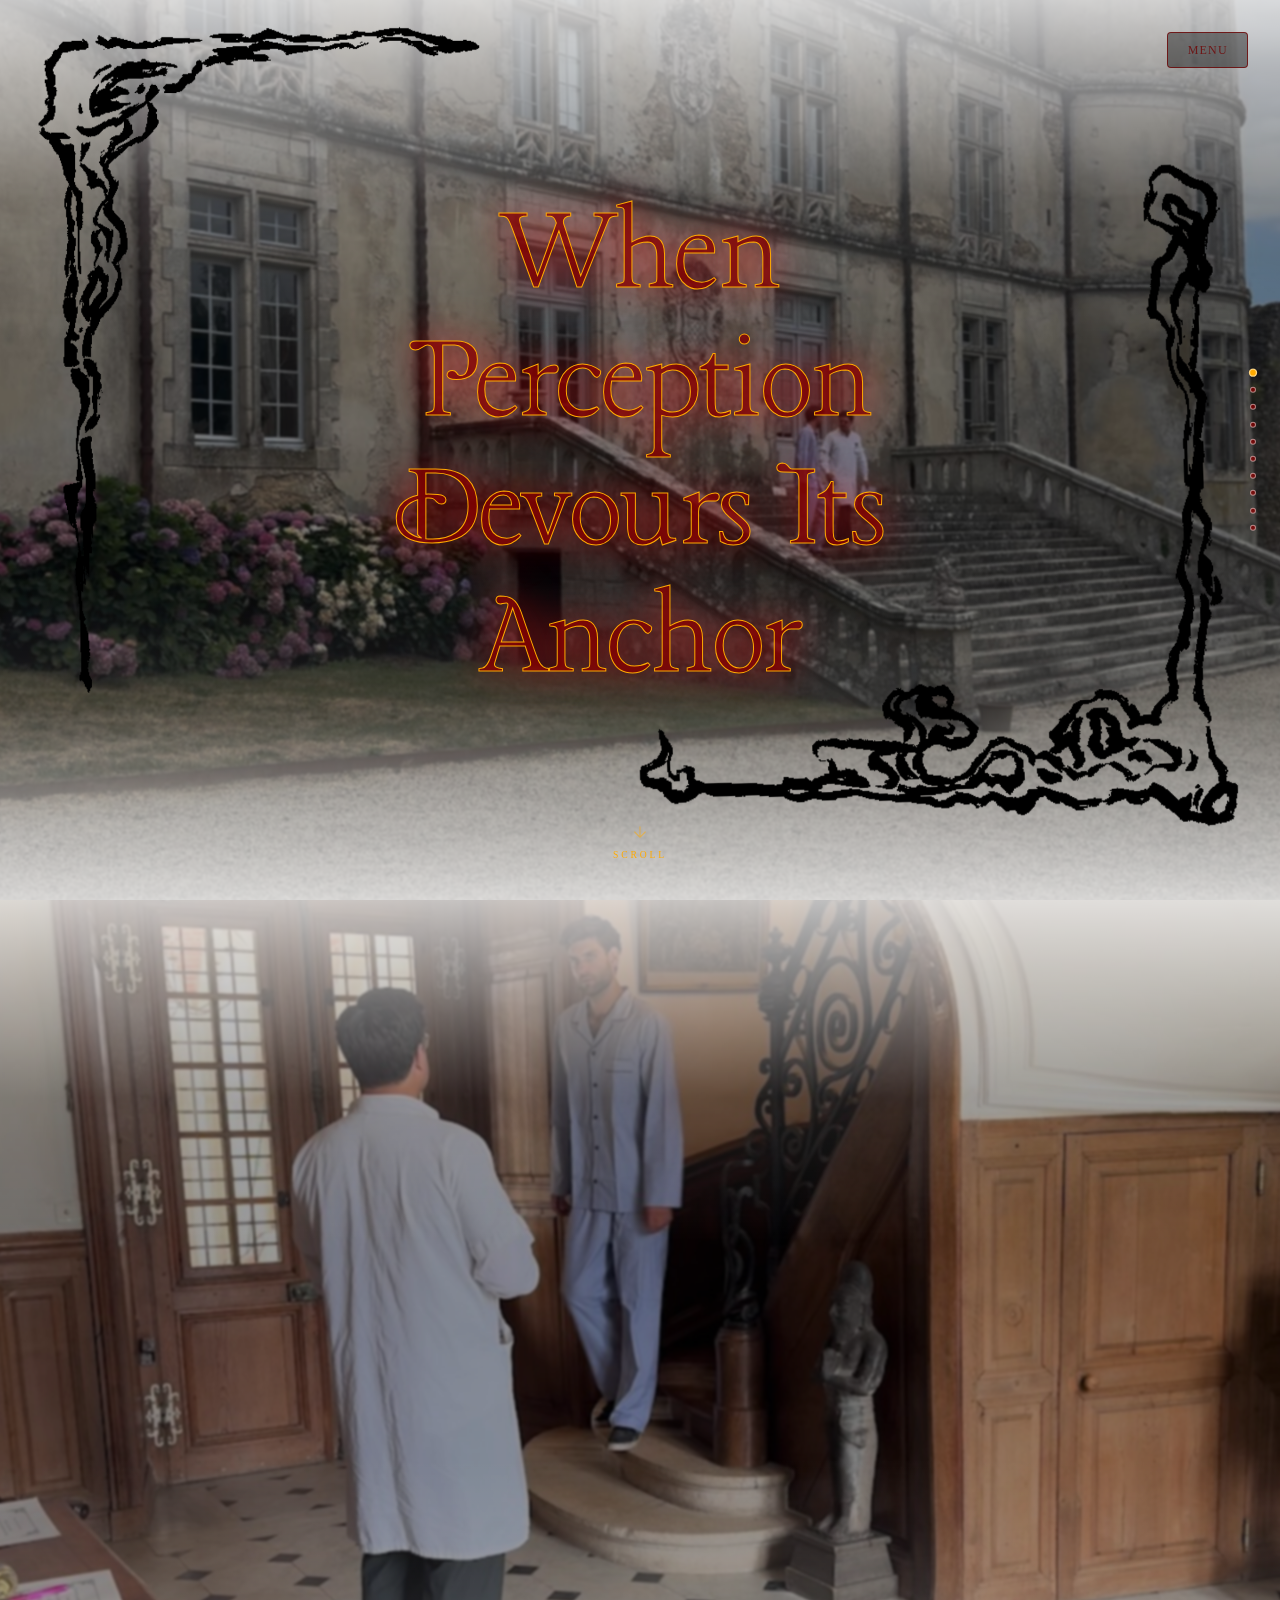
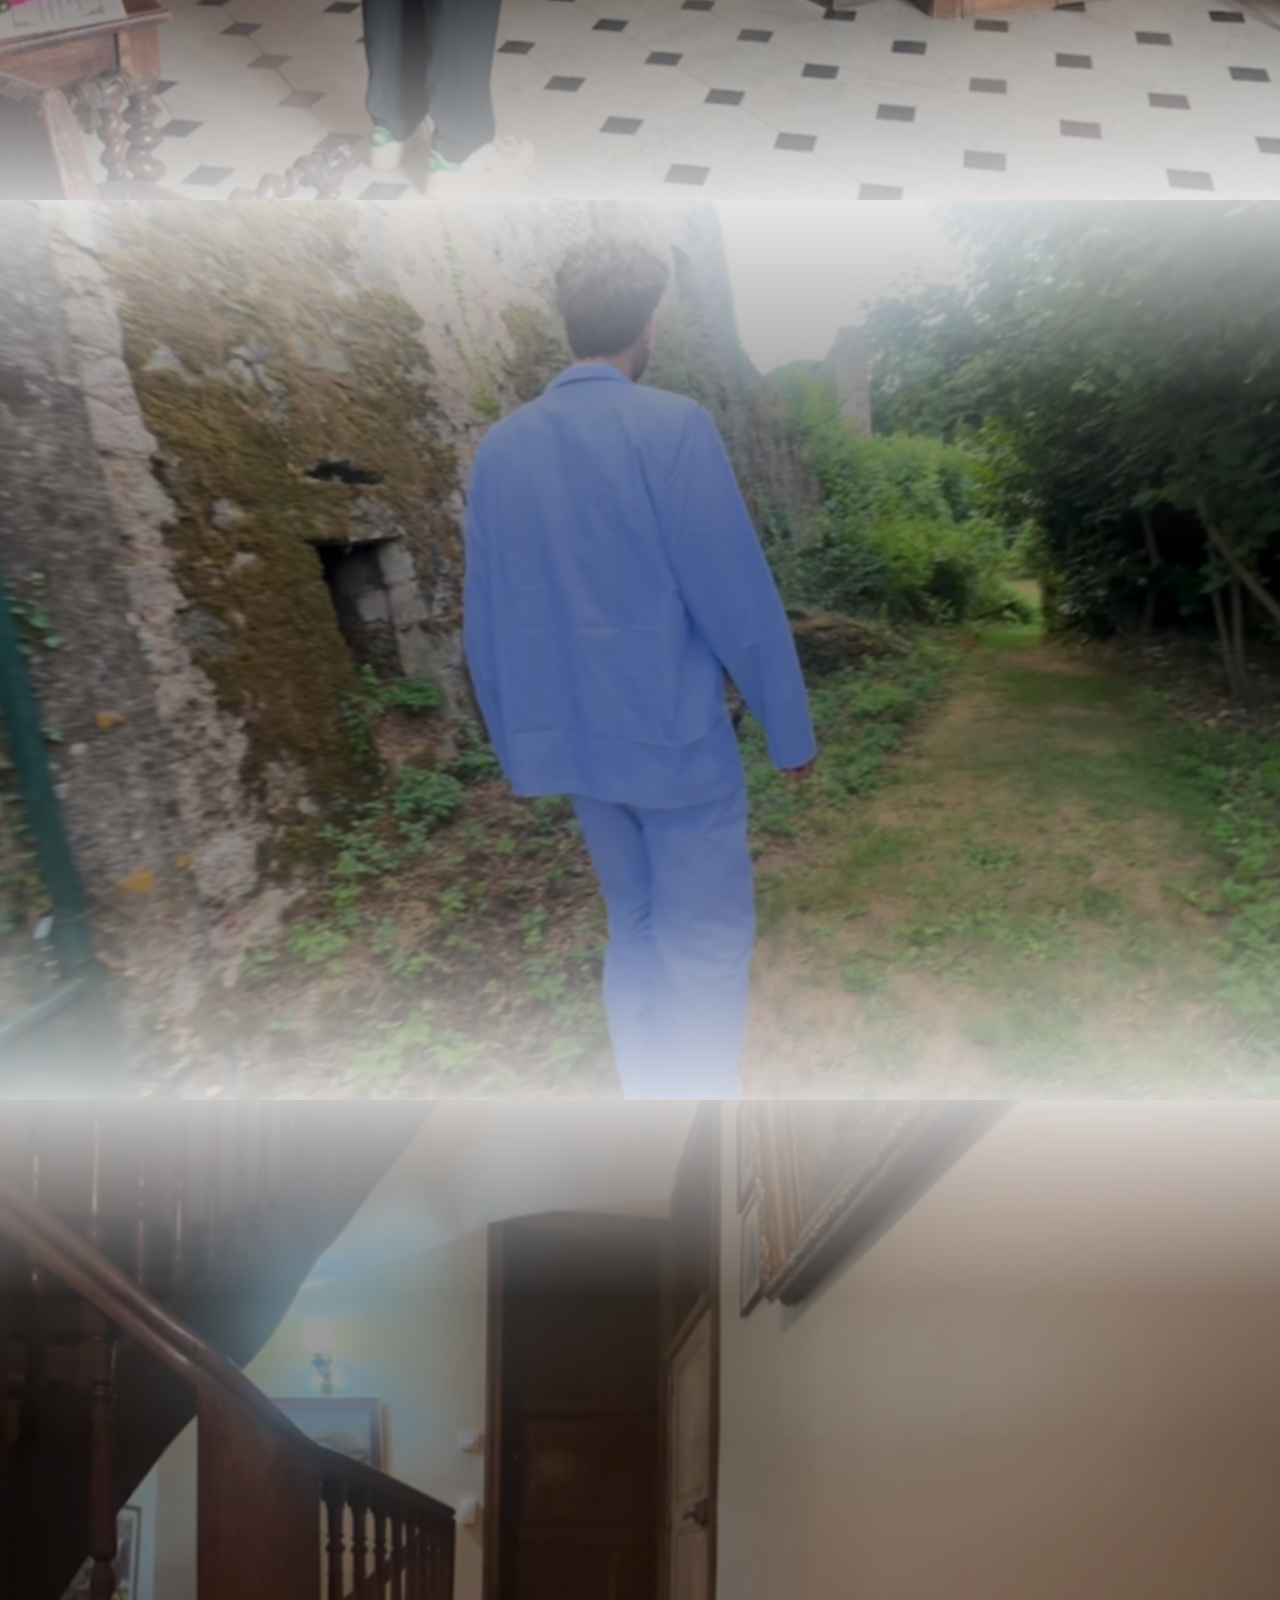
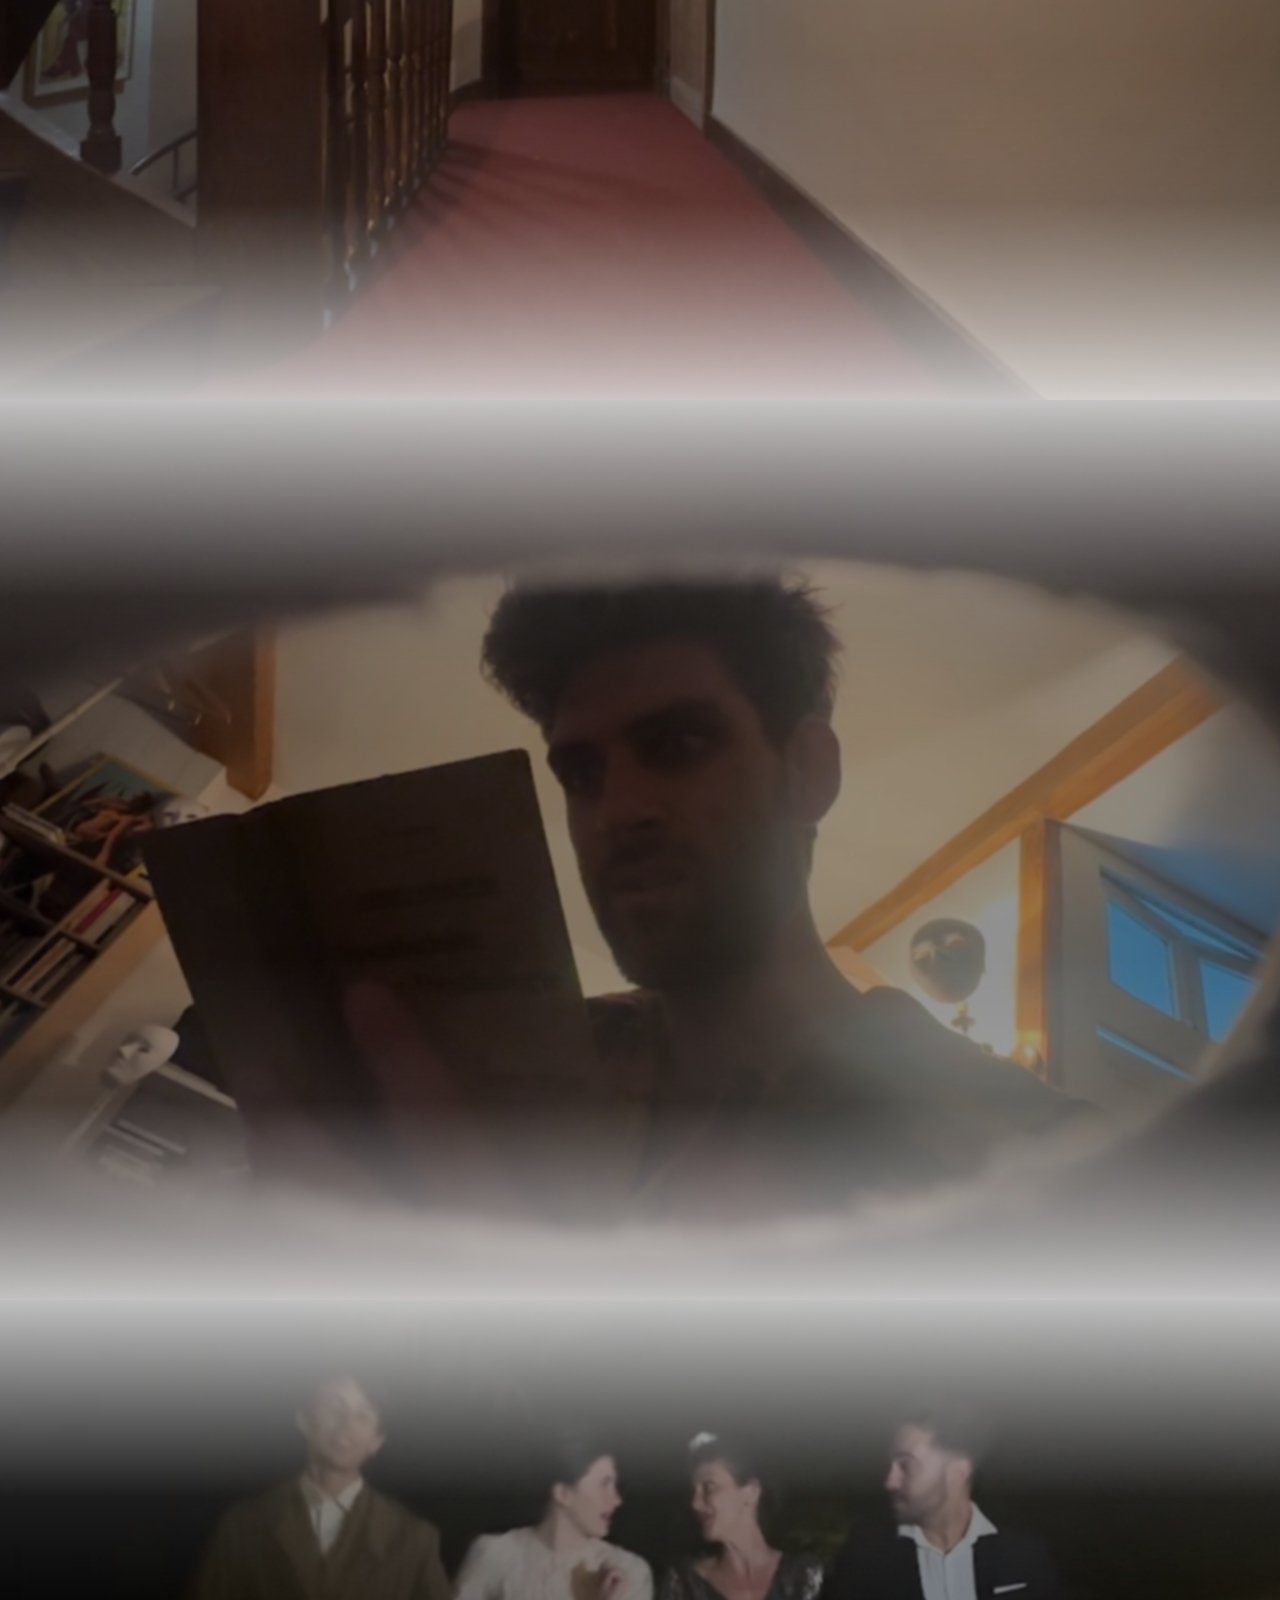
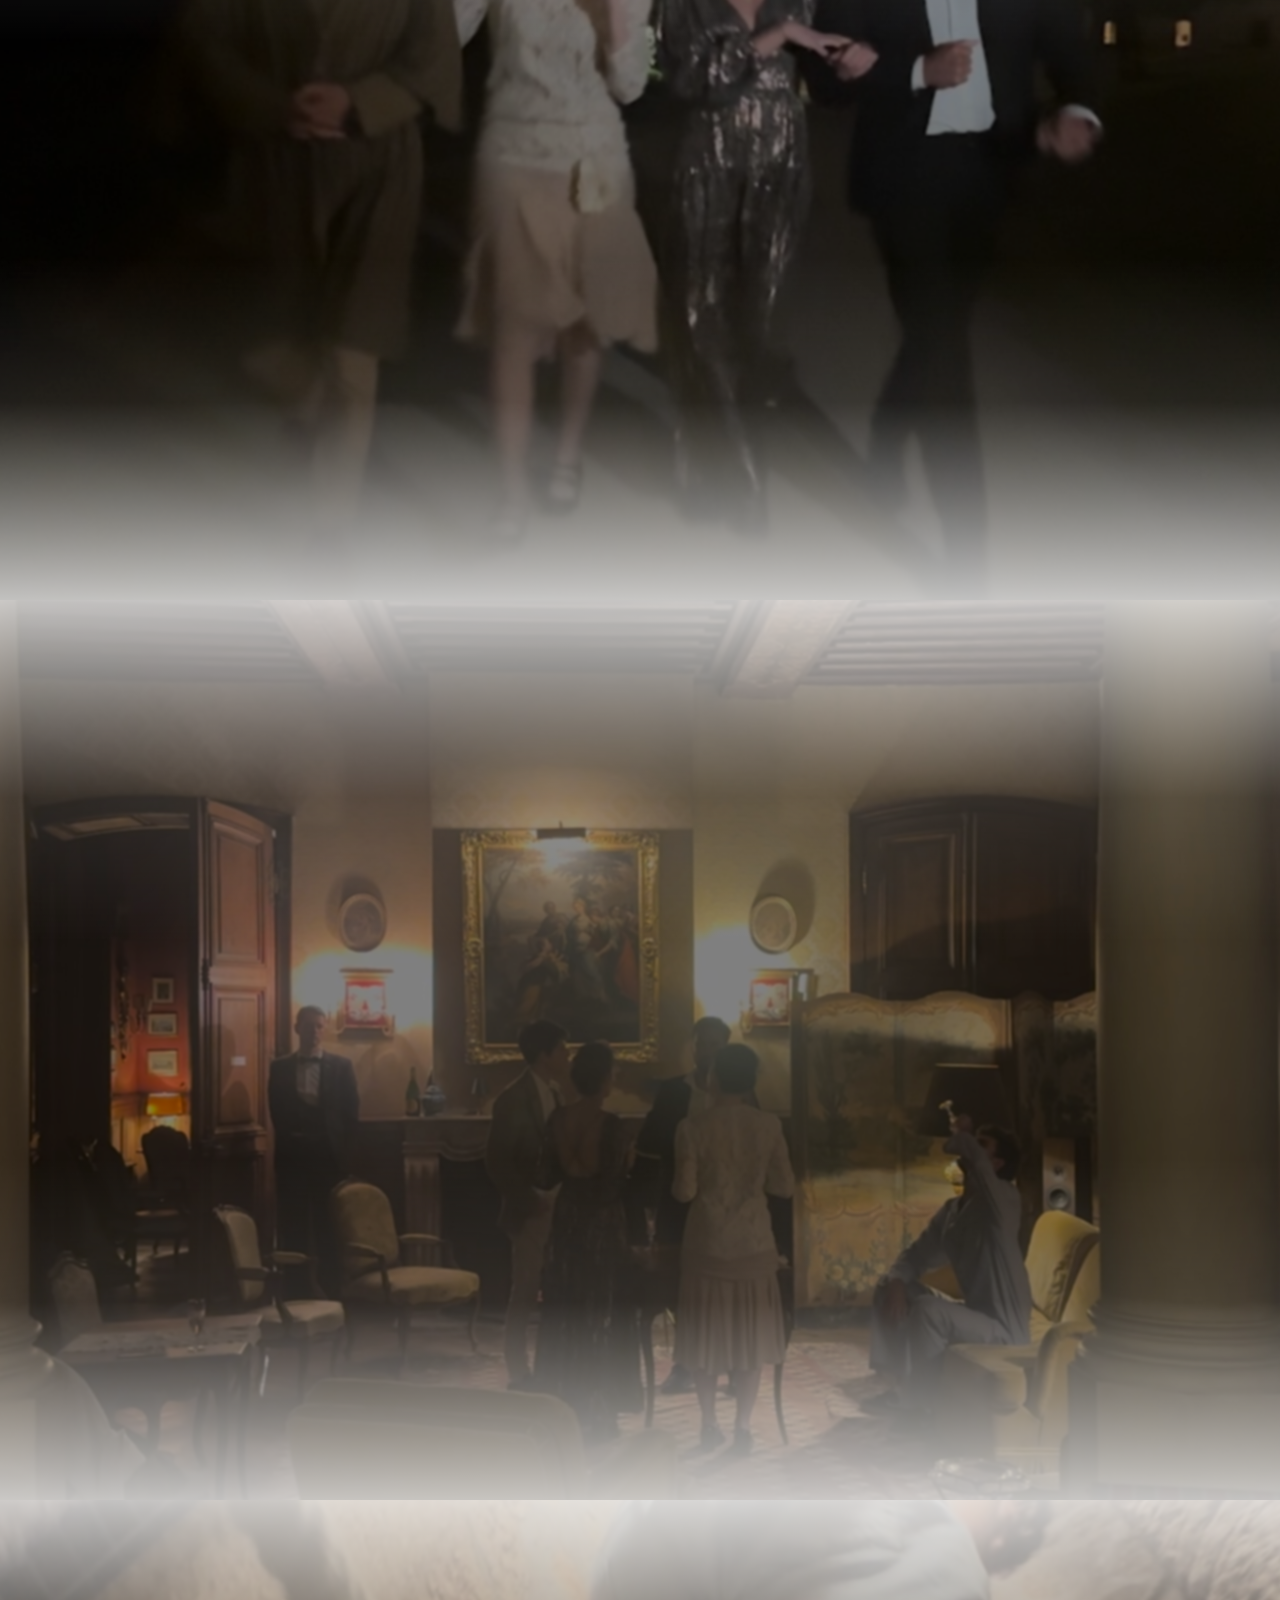
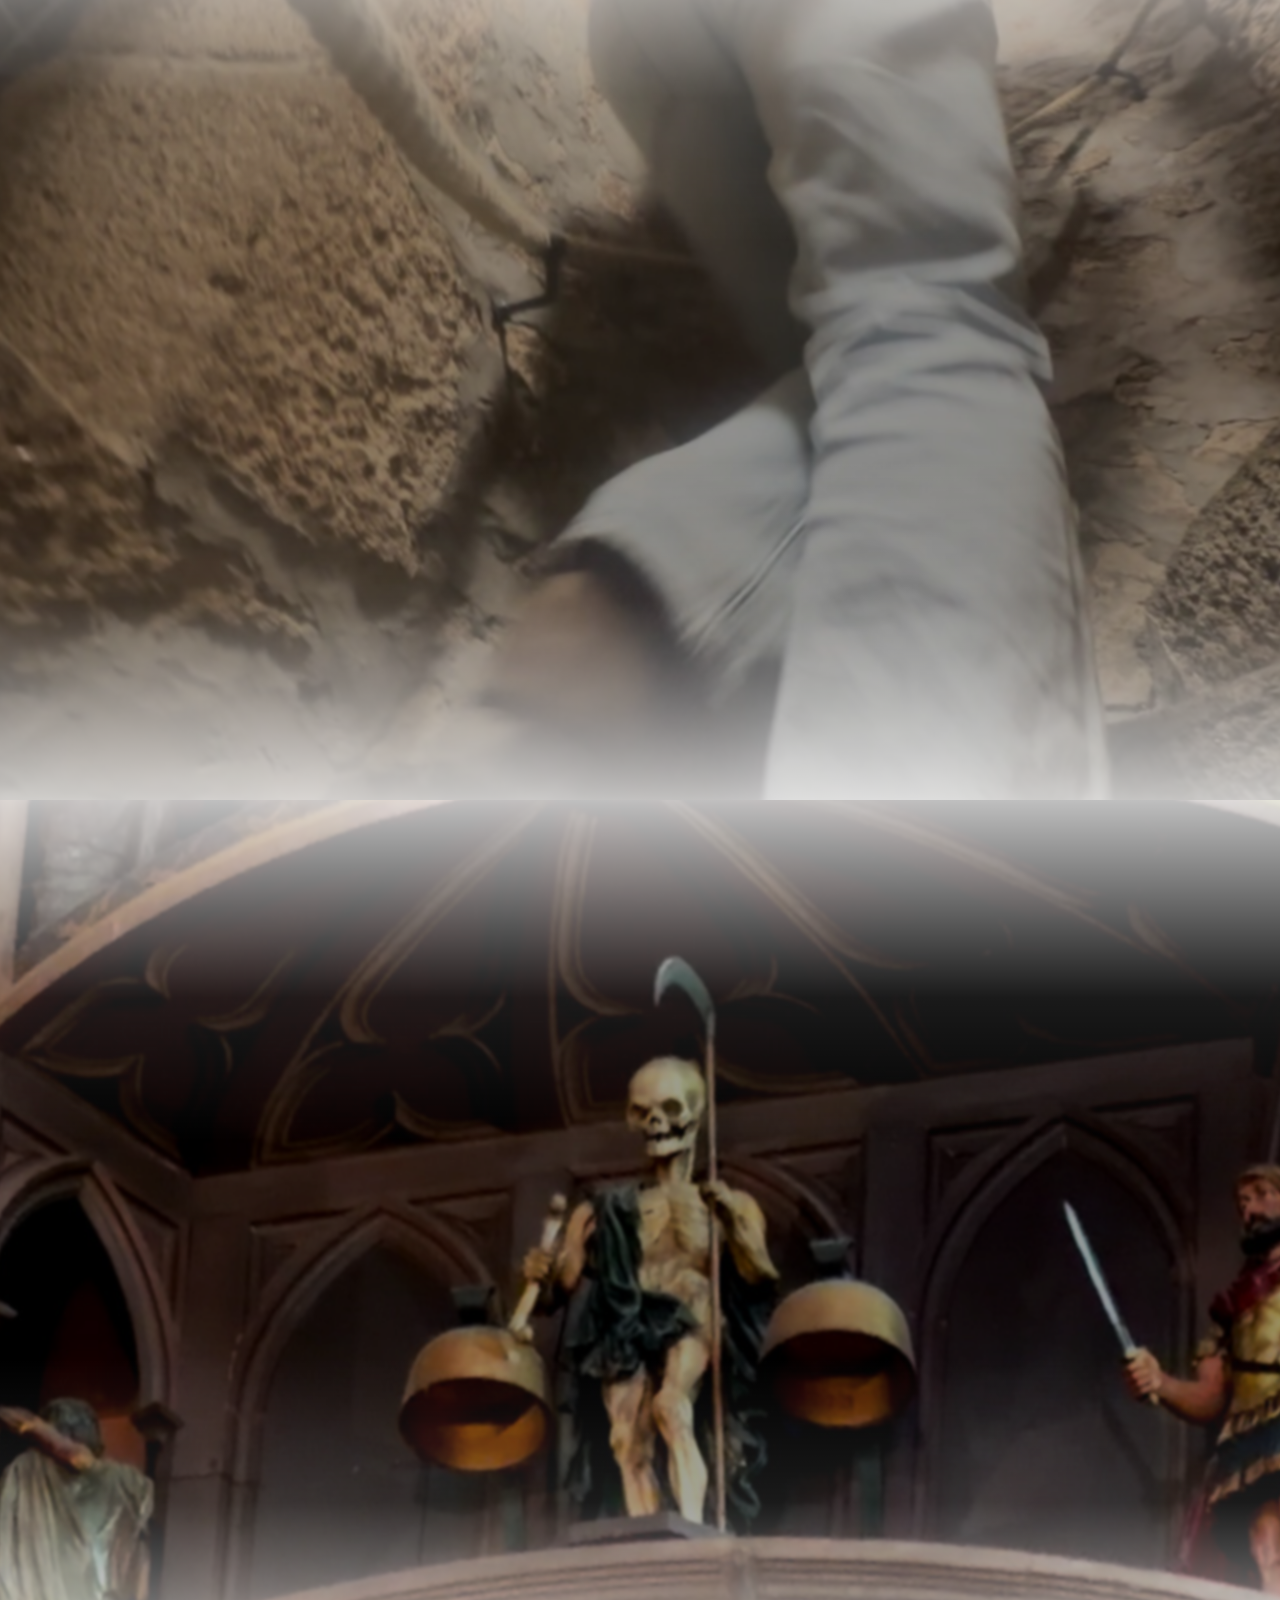
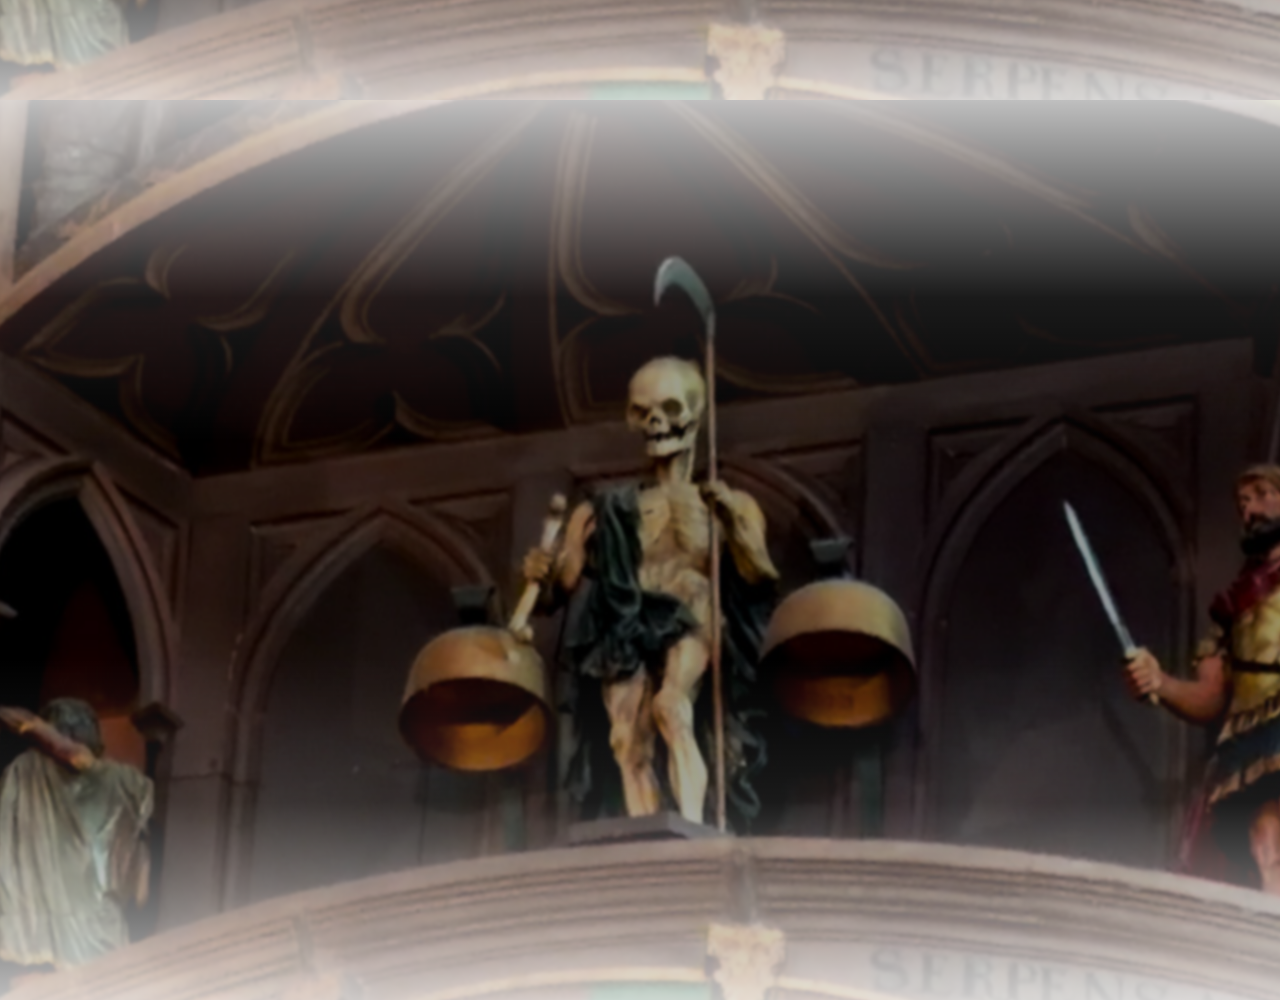
<file: Alexdaina_WEB/chapter3.html>
<!DOCTYPE html>
<html lang="en">
<head>
  <meta charset="UTF-8" />
  <meta name="viewport" content="width=device-width, initial-scale=1.0" />
  <title>Scrolling Gallery</title>

  <link rel="preconnect" href="https://fonts.googleapis.com">
  <link rel="preconnect" href="https://fonts.gstatic.com" crossorigin>
  <link href="https://fonts.googleapis.com/css2?family=Eagle+Lake&family=Lancelot&display=swap" rel="stylesheet">
<style>
    *, *::before, *::after {
      margin: 0;
      padding: 0;
      box-sizing: border-box;
    }

    html {
      scroll-behavior: smooth;
    }

    body {
      background: #0a0a0a;
      font-family: 'Josefin Sans', sans-serif;
    }

    /* ── Each section fills the viewport ── */
    .page {
      position: relative;
      width: 100%;
      height: 100vh;
      overflow: hidden;
      display: flex;
      align-items: center;
      justify-content: center;
    }

    /* ── Background image ── */
    .page__bg {
      position: absolute;
      inset: 0;
      background-size: cover;
      background-position: center;
      background-repeat: no-repeat;
      transform: scale(1.03); /* tiny scale prevents white edge flash */
      transition: transform 0.6s ease;
      filter: blur(1px) brightness(0.6);
    }


    /* ── Top & bottom opacity fade using a gradient overlay ── */
    .page__fade {
      position: absolute;
      inset: 0;
      background: linear-gradient(
        to bottom,
        rgba(255,255,255, 0.75) 0%,
        rgba(255,255,255, 0.10) 22%,
        rgba(255,255,255, 0.00) 38%,
        rgba(255,255,255, 0.00) 62%,
        rgba(255,255,255, 0.10) 78%,
        rgba(255,255,255, 0.75) 100%
      );
      pointer-events: none;
      z-index: 1;
    }

    /* ── Text label ── */
    .page__label {
      position: relative;
      z-index: 2;
      text-align: center;
      color: yellow;
      pointer-events: none;
      display: flex;
      flex-direction: column;
      align-items: center;
      gap: 0.5rem;
      opacity: 0;
      transform: translateY(14px);
      transition: opacity 0.7s ease, transform 0.7s ease;
    }

    .page__label.visible {
      opacity: 1;
      transform: translateY(0);
    }

    .title_box {
      
font-family: "Lancelot", serif;
font-weight: bold;
font-style: normal;
      font-size: clamp(4.5rem, 10vw, 9rem);
      font-weight: 300;
      line-height: 1;
      letter-spacing: -0.02em;
      text-shadow: 0 2px 40px rgba(0,0,0,0.6);

      color: #870000c2;
      text-shadow: 0 2px 40px rgba(255, 9, 9, 0.852);
      width: 50vw;  
      -webkit-text-stroke: 1px rgb(255, 170, 0); 
    }

    .page__word {
      font-family: 'Josefin Sans', sans-serif;
      font-size: clamp(0.65rem, 1.5vw, 0.85rem);
      font-weight: 100;
      letter-spacing: 0.35em;
      text-transform: uppercase;
      color: rgba(255,255,255,0.7);
    }

    /* ── Thin rule decorations ── */
    .page__rule {
      display: flex;
      align-items: center;
      gap: 1.2rem;
      margin-top: 0.4rem;
    }

    .page__rule span {
      display: block;
      width: 40px;
      height: 1px;
      background: rgba(255,255,255,0.45);
    }

    .page__rule em {
      font-style: normal;
      font-size: 0.65rem;
      letter-spacing: 0.25em;
      color: rgba(255,255,255,0.4);
      text-transform: uppercase;
    }

    /* ── Scroll hint on first page only ── */
    .scroll-hint {
      position: absolute;
      bottom: 2.5rem;
      left: 50%;
      transform: translateX(-50%);
      z-index: 3;
      display: flex;
      flex-direction: column;
      align-items: center;
      gap: 0.5rem;
      color: rgb(255, 170, 0);
      font-size: 0.6rem;
      font-family: 'Times New Roman', Times, serif;
      letter-spacing: 0.3em;
      text-transform: uppercase;
      animation: bounce 2s ease-in-out infinite;
    }

    .scroll-hint svg {
      width: 18px;
      opacity: 0.5;
    }

    @keyframes bounce {
      0%, 100% { transform: translateX(-50%) translateY(0); }
      50%       { transform: translateX(-50%) translateY(6px); }
    }

    /* ── Slim progress bar ── */
    #progress {
      position: fixed;
      top: 0;
      left: 0;
      height: 2px;
      background: rgba(255,255,255,0.6);
      width: 0%;
      z-index: 100;
      transition: width 0.1s linear;
    }

    /* ── Page indicator dots ── */
    #dots {
      position: fixed;
      right: 1.5rem;
      top: 50%;
      transform: translateY(-50%);
      z-index: 100;
      display: flex;
      flex-direction: column;
      gap: 0.7rem;
    }

    .dot {
      width: 6px;
      height: 6px;
      border-radius: 50%;
      background: #870000c2;
      border: 1px solid rgba(255,255,255,0.5);
      cursor: pointer;
      transition: background 0.3s, transform 0.3s;
    }

    .dot.active {
      background: rgb(255, 170, 0);
      transform: scale(1.4);
    }

    div.corner-top-left{
  position:fixed;
  top:0;
  left:0;
  height: 10%;
  width: 10%;
  z-index: 7;
}

div.corner-bottom-right{
  position: fixed;
  bottom: 90vh;
  right: 90vw;

  height: 10%;
  width: 10%;
  z-index: 7;
}

.frame{
  height: 1000%;
  width: 1000%;
}

.text-box{
    padding: 5px;
    width: 40vw;
    font-family: 'Times New Roman', Times, serif;
    text-align: center;
    justify-content: center;
    text-shadow: 0 0 10px rgba(255, 230, 100, 0.6);
}


    /* ── Image sources (local folder) ── */
    #page-0 .page__bg { background-image: url('content/cast.jpg'); }
    #page-1 .page__bg { background-image: url('content/doc.jpg'); }
    #page-2 .page__bg { background-image: url('content/peri.jpg'); }
    #page-3 .page__bg { background-image: url('content/corri.jpg'); }
    #page-4 .page__bg { background-image: url('content/ey.jpg'); }
    #page-5 .page__bg { background-image: url('content/halu.jpg'); }
    #page-6 .page__bg { background-image: url('content/hallu.jpg'); }
    #page-7 .page__bg { background-image: url('content/tower.jpg'); }
    #page-8 .page__bg { background-image: url('content/deaf.jpg'); }
    #page-9 .page__bg { background-image: url('content/deaf.jpg'); }
    @media (max-width: 768px) {
      .text-box {
        width: 75vw; /* Much wider on mobile for readability */
      }
      .title_box {
        width: 90vw; /* Keeps the title correctly proportioned on small screens too */
      }
    } 
    .back-btn {
      position: absolute;
      top: 2rem;
      right: 2rem;
      z-index: 10;
      padding: 0.6rem 1.2rem;
      background: rgba(0, 0, 0, 0.4);
      border: 1px solid rgba(111, 4, 4, 0.8);
      color: rgba(111, 4, 4, 0.8);
      text-decoration: none;
      font-size: 0.75rem;
      font-family: 'Times New Roman', Times, serif;
      letter-spacing: 0.1em;
      text-transform: uppercase;
      transition: background 0.3s ease, color 0.3s ease;
      border-radius: 4px;
    }

    .back-btn:hover {
      background: rgb(255, 170, 0);
      color: #000;
    }
  </style>
</head>
<body>

  <div id="progress"></div>

  <nav id="dots">
    <div class="dot active" data-idx="0"></div>
    <div class="dot" data-idx="1"></div>
    <div class="dot" data-idx="2"></div>
    <div class="dot" data-idx="3"></div>
    <div class="dot" data-idx="4"></div>
    <div class="dot" data-idx="5"></div>
    <div class="dot" data-idx="6"></div>
    <div class="dot" data-idx="7"></div>
    <div class="dot" data-idx="8"></div>
    <div class="dot" data-idx="9"></div>
  </nav>

  <div class="corner-top-left">
    <img class="frame" src="content/frame2.png" >
</div>

<div class="corner-bottom-right">
    <img class="frame" src="content/frame.png">
</div>
  <!-- 7 pages -->
  <section class="page" id="page-0">
    <div class="page__bg"></div>
    <div class="page__fade"></div>
    <a href="menu.html" class="back-btn">Menu</a>
    <div class="page__label">
      <p class="title_box">When Perception Devours Its Anchor    </p>
    </div>
    <div class="scroll-hint">
      <svg viewBox="0 0 24 24" fill="none" stroke="currentColor" stroke-width="1.5" xmlns="http://www.w3.org/2000/svg">
        <path d="M12 5v14M5 12l7 7 7-7" stroke-linecap="round" stroke-linejoin="round"/>
      </svg>
      Scroll
    </div>
  </section>

  <section class="page" id="page-1">
    <div class="page__bg"></div>
    <div class="page__fade"></div>
    <div class="page__label">
        <p class="text-box">The door opens.<br>
            The castle does not threaten.</p>
        <p class="text-box">It receives.</p>
        <p class="text-box">The first nights are quiet in a way that feels medicinal, not empty, but contained, as if sound itself
            has been filtered, slowed down, and redistributed across the thickness of the walls. </br>There are no
            sirens, no overlapping voices, no reflections multiplying his image from every surface.</p>
        <p class="text-box">Only stone, and sounds that arrive softened, delayed, and contained, as if filtered through the
            thickness of the walls.</p>
        <p class="text-box">Footsteps travel through corridors and return a fraction of a second later, slightly displaced, as if
            the space is responding rather than simply reflecting. </br>Doors close with a muted heaviness that
            seems to linger in the air longer than expected, and the wind, moving along the outer walls,
            produces a continuous low presence that never fully disappears, like a background layer that
            cannot be switched off.</p>
        <p class="text-box">Days begin to take shape through repetition.</p>
        <p class="text-box">Not imposed abruptly, but installed gradually, until they appear natural.</p>
        <p class="text-box">The psychologist interviews him.</p>
        <p class="text-box"></p>
        <p class="text-box"></p>
          <p class="text-box"></p>
            <p class="text-box"></p>
            <p class="text-box"></p>
            <p class="text-box"></p>
            <p class="text-box"></p>
            <p class="text-box"></p>
            <p class="text-box"></p>

    </div>
    
  </section>

  <section class="page" id="page-2">
    <div class="page__bg"></div>
    <div class="page__fade"></div>
    <div class="page__label">
      <p class="text-box">Interviews occur in a fixed room, always at the same time, where the psychologist asks Tristan to
        describe what he notices, not only what he feels, but how he perceives, how long things last, how
        space behaves around him.</br> The questions are simple, but they insist on detail.</p>
        <p class="text-box">Notes are taken.</p>
        <p class="text-box">The routine feels stable.</p>
        <p class="text-box">Day 2:<br>Tristan walks around the perimeter of the castle.</br> Rooms are explained. </br>The logic of the
            space is introduced, not as architecture, but as something to inhabit and observe.</p>
        <p class="text-box">Morning walks along the wall, where the landscape extends without interruption.
        </br>Reading in the south chamber, where light enters at a precise angle and remains constant.
    </br> Meals at fixed hours, always in the same room.</p>
        <p class="text-box">Evening silence.</p>
        <p class="text-box">At first, the silence feels restorative, a space where nothing demands him, where no one is
            watching, where his attention no longer needs to anticipate interruption.</p>
        <p class="text-box">But gradually, that absence begins to shift.
        Silence does not remain empty.</p>
        <p class="text-box">It becomes resonant.</p>
        
              <p class="text-box"></p>
            <p class="text-box"></p>
            <p class="text-box"></p>
            <p class="text-box"></p>
            <p class="text-box"></p>
            <p class="text-box"></p>
            
  
       
    </div>
  </section>

  <section class="page" id="page-3">
    <div class="page__bg"></div>
    <div class="page__fade"></div>
    <div class="page__label">
      <p class="text-box">Without external interaction, perception does not diminish; it redirects, folding inward,
        expanding into areas that previously remained unnoticed. </br>There are no external gazes to
        anticipate, no reactions to adjust to, no unpredictable interruptions forcing him outward.</p>
    <p class="text-box">So he begins anticipating himself.</p>
    <p class="text-box">He notices how his footsteps echo, not only that they echo, but how long the echo lasts, how it
          changes depending on the corridor,</br> how it slightly delays, as if it hesitates before returning.</p>
      <p class="text-box">He repeats the same walk at different times of day.</p>
        <p class="text-box">He compares.</br>
              He listens.</p>
        <p class="text-box">He times the church bell in the village below.
            Precise intervals.</p>
     <p class="text-box">The regularity becomes reassuring.</p>
    <p class="text-box">Then absorbing, not just reassuring through its regularity, but beginning to occupy his attention
        completely, drawing him into its precision and demanding to be tracked, measured, and understood.
    </br>He wonders who maintains it, who ensures its consistency, whether someone is there or whether
        it continues independently.</p>
  
        <p class="text-box"></p>
        <p class="text-box"></p>
        <p class="text-box"></p>
        <p class="text-box"></p>
     <p class="text-box"></p>
            <p class="text-box"></p>
            <p class="text-box"></p>
            <p class="text-box"></p>
        
        
    </div>
  </section>

  <section class="page" id="page-4">
    <div class="page__bg"></div>
    <div class="page__fade"></div>
    <div class="page__label">
      <p class="text-box">Small observations accumulate, and what begins as attention slowly becomes a system of measurement.</p>
      <p class="text-box">He starts mapping space through duration.</p>
      <p class="text-box">How long it takes to cross a corridor.</br>
        How many steps from one door to another.</br>
        How sound shifts between rooms, sometimes absorbed, sometimes amplified.</br>
        How shadows move across the walls during the afternoon, not randomly, but following a pattern
        that feels almost intentional.</p>
    <p class="text-box">
        The interviews become less frequent.</br>
        Then they stop.</br>
     The absence is not announced.</p>
     <p class="text-box">It simply occurs.</p>
        <p class="text-box">Instead, written notes begin appearing beneath his door.</br>
            Continue observation.</br>
            Reduce village contact.</p>
        <p class="text-box">The phrasing remains familiar, but something in the tone has shifted, less conversational, more
            directive.</p>
        <p class="text-box">The handwriting is similar.</br>
            But more vertical.</p>

            <p class="text-box">More controlled.</p>

            <p class="text-box"></p>
            <p class="text-box"></p>
            <p class="text-box"></p>
            <p class="text-box"></p>

        
        
    
    </div>
  </section>
  <section class="page" id="page-5">
    <div class="page__bg"></div>
    <div class="page__fade"></div>
    <div class="page__label">
      <p class="text-box">He assumes fatigue, or a shift toward efficiency,</br> a more controlled and impersonal way of
        maintaining the process.</p>
    <p class="text-box">But the difference persists.</p>
    <p class="text-box">He begins noticing that report entries describe emotional states before he consciously
        experiences them, as if the writing precedes the feeling rather than records it.</p>
    <p class="text-box">Moments appear documented that he does not remember describing.
        Sentences that feel like his, but not entirely.
    </br>At the same time, perception begins to slip.</br>
   Not dramatically.</br>
        Subtly.</p>
    <p class="text-box">A figure at the end of a corridor that seems present until he approaches and finds nothing.
        A voice resembling a friend, heard briefly, without a clear origin.</p>
    <p class="text-box">Reflections that appear slightly delayed, as if they follow rather than mirror.</br>
        These are not events.</br>
        They are discrepancies.</p>
    <p class="text-box">In the west wing, he finds a notebook with his name embossed on the cover, placed in a room he
        does not remember entering before.</p>
         <p class="text-box"></p>
         <p class="text-box"></p>
         <p class="text-box"></p>
         <p class="text-box"></p>
         <p class="text-box"></p>
         <p class="text-box"></p>
    
          
            
    </div>
  </section>
  <section class="page" id="page-6">
    <div class="page__bg"></div>
    <div class="page__fade"></div>
    <div class="page__label">
      <p class="text-box">Inside:</p>
    <p class="text-box">Day 25:</br>Subject displays perceptual doubling.</p>
    <p class="text-box">It is Day 22.</p> 
    <p class="text-box">He turns the pages.</br>
        The handwriting resembles his own.</p>
    <p class="text-box">Only steadier, more detached, as if written by someone observing him from a position without
        emotion or urgency.</p>
      <p class="text-box">He does not remember writing any of it.
        The authority of the psychologist that accompanied him on the train begins dissolving, not only
        through absence, but through uncertainty.</p>
        <p class="text-box">Was the psychologist external?</br>
            Or part of the same system he is now inside?</p>
        <p class="text-box">The castle no longer feels supervised.</br>
            It feels self-sustaining.</br>
            He checks the gravel outside for signs of movement.</br> None.</p>
        <p class="text-box">He checks the phone line.</br>
        Disconnected.</p>
        <p class="text-box">He searches for traces of the clinic in Paris.</br>
        No record.</p>
        <p class="text-box">The structure remains.</br>
            The observer does not.</p>
            <p class="text-box"></p>
            <p class="text-box"></p>
            <p class="text-box"></p>
            <p class="text-box"></p>
            <p class="text-box"></p>
            <p class="text-box"></p>
            <p class="text-box"></p>
            <p class="text-box"></p>
       
       
        
        
       
    </div>
  </section>
  <section class="page" id="page-7">
    <div class="page__bg"></div>
    <div class="page__fade"></div>
    <div class="page__label">
      <p class="text-box">He walks to the church again, drawn by the regularity of the bell, by the idea that something
        outside the castle might still function independently of him.</p>
    <p class="text-box">He sits beneath the vertical architecture, waiting.</p>
    <p class="text-box">The voice disperses into space.</br> It does not reach him in the way he expects.</p>
    <p class="text-box">Nothing transfers.</p>
    <p class="text-box">He realizes something slowly, almost reluctantly.</p>
    <p class="text-box">In Paris, perception was unstable, but it was shared. It was shaped by others, interrupted,
        corrected, constantly negotiated.
        </p>
      <p class="text-box">Here, it is closed.
        There is no interruption.</br>
        No counterweight.</br>
        No external gaze to break the loop.</p>
        <p class="text-box">The castle does not introduce hallucination as something new.</p>
    <p class="text-box">It amplifies awareness until awareness bends back onto itself.</p>
         <p class="text-box"></p>
            <p class="text-box"></p>
            <p class="text-box"></p>
            <p class="text-box"></p>
            <p class="text-box"></p>
    </div>
  </section>
  
</section>
<section class="page" id="page-8">
  <div class="page__bg"></div>
  <div class="page__fade"></div>
  <div class="page__label">
    <p class="text-box">Corridors feel longer in the evening, not because they change, but because his sense of duration
      stretches within them. </br>Reflections lag by a fraction, barely noticeable, but enough to disturb
      alignment. Sound detaches slightly from its source, arriving too early or too late, creating a gap
      that cannot be resolved.</p>
  <p class="text-box">Perception is no longer orienting.</br> It is generating.</p>
    <p class="text-box">The observer and the observed collapse into the same position.
    </br>There is no supervising authority.<br>The experiment continues.</p>
     <p class="text-box">One day, he ascends the donjon tower of the castle.</p>
<p class="text-box">The staircase spirals inward, tightening as it rises, compressing movement into repetition.
    At the highest point, the structure opens.</p>
<p class="text-box">Wind surrounds him, It is black outside,There is no guardrail.</p>
<p class="text-box">The horizon expands in every direction, uninterrupted, without reference points.</br>
    For a moment, everything appears stable.</p>
<p class="text-box">Then something shifts.</p>
<p class="text-box">At the edge of his vision, a movement.</p>
<p class="text-box">He turns.</br>
Nothing.</p>
           <p class="text-box"></p>
           <p class="text-box"></p>
           <p class="text-box"></p>
           <p class="text-box"></p>
            <p class="text-box"></p>
  </div>
</section>

<section class="page" id="page-9">
  <div class="page__bg"></div>
  <div class="page__fade"></div>
  <div class="page__label">
<p class="text-box">But the sensation remains, not outside, but just behind him, delayed, as if something follows a
fraction of a second too late.</p>
      <p class="text-box">He steps forward.It follows.</p>
      <p class="text-box">He begins to understand.</br>
          Not as a thought, but as a pressure.</p>
      <p class="text-box">It moves as he moves.</br>
          It stops as he stops.</p>
      <p class="text-box">Closer now.</br>
          Too close.</p>
      <p class="text-box">He turns again, faster.
          And for a brief instant, he sees it.
          Not a monster,
          but a face.</p>
          <p class="text-box">His face, misaligned, lagging, arriving too late to be him, yet too precise to be anything else.
              The second Tristan.</br>No longer above him, but behind him, advancing.</p>
          <p class="text-box">The bell rings, precise.</p>
          <p class="text-box">The presence advances.
              There is no space left to correct, no distance left to re-align.</br>Only the edge.
              Only the final misalignment.</p>
          <p class="text-box">He moves to escape it,
              or to escape himself.</br>His foot slips.</br>The body disappears into the open.</p>
           <p class="text-box">Silence follows.</p>
           <p class="text-box"></p>
           <p class="text-box"></p>
           <p class="text-box"></p>
           <p class="text-box"></p>
            <p class="text-box"></p>
  </div>
</section>
  <script>
    const pages  = document.querySelectorAll('.page');
    const labels = document.querySelectorAll('.page__label');
    const dots   = document.querySelectorAll('.dot');
    const bar    = document.getElementById('progress');

    // ── IntersectionObserver: reveal label when page enters viewport ──
    const observer = new IntersectionObserver((entries) => {
      entries.forEach(entry => {
        const idx = [...pages].indexOf(entry.target);
        const label = labels[idx];
        if (entry.isIntersecting) {
          label.classList.add('visible');
          dots.forEach(d => d.classList.remove('active'));
          if (dots[idx]) dots[idx].classList.add('active');
        } else {
          label.classList.remove('visible');
        }
      });
    }, { threshold: 0.5 });

    pages.forEach(p => observer.observe(p));

    // ── Scroll progress bar ──
    window.addEventListener('scroll', () => {
      const scrollTop = window.scrollY;
      const docHeight = document.documentElement.scrollHeight - window.innerHeight;
      bar.style.width = (scrollTop / docHeight * 100) + '%';
    });

    // ── Dot navigation ──
    dots.forEach(dot => {
      dot.addEventListener('click', () => {
        const idx = parseInt(dot.dataset.idx);
        pages[idx].scrollIntoView({ behavior: 'smooth' });
      });
    });
  </script>
</body>
</html>
</file>
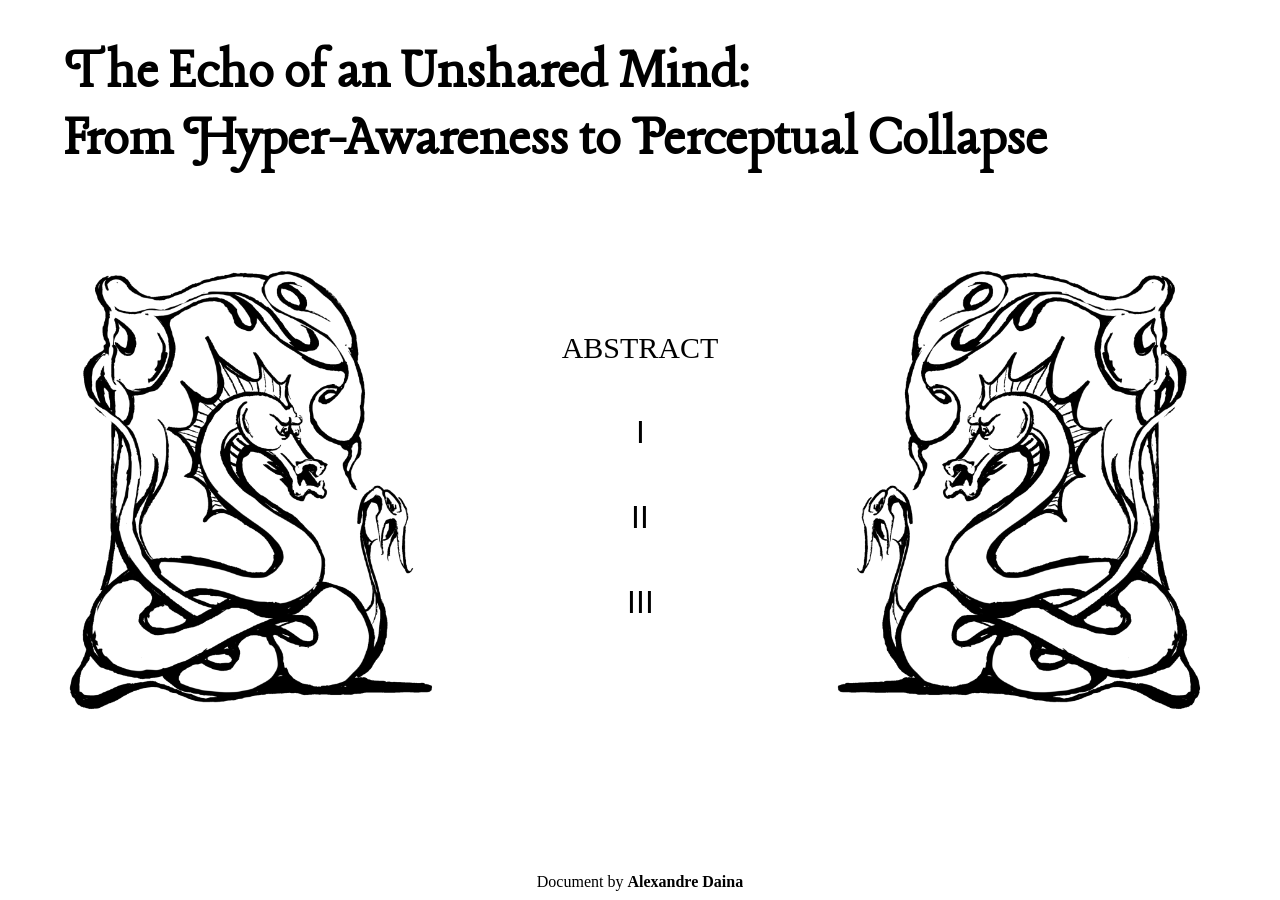
<file: Alexdaina_WEB/menu.html>
<!DOCTYPE html>
<html lang="en">
<head>
    <meta charset="UTF-8">
    <title>Menu</title>
    <link rel="preconnect" href="https://fonts.googleapis.com">
<link rel="preconnect" href="https://fonts.gstatic.com" crossorigin>
<link href="https://fonts.googleapis.com/css2?family=Eagle+Lake&family=Lancelot&display=swap" rel="stylesheet">
<link rel="icon" href="assets/images/favicon/EUM.png" />
    <style>
        .lancelot-regular {
font-family: "Lancelot", serif;
font-weight: bold;
font-style: normal;
font-size: 60px;
}

        body {
            margin: 0;
            height: 100vh;
            display: flex;
            flex-direction: column;
            justify-content: center;
            align-items: center;
            font-family: 'Times New Roman', Times, serif;
           /* background-image: url(content/piano.jpg);
           background-repeat: no-repeat;
           background-size: 200vh;*/
        }
    
        h1 {
            margin-bottom: 40px;
            font-size: 50px;
            text-align: left;
        }
        
        #button-container {
            display: flex;
            flex-direction: column;
            gap: 20px;
            margin-top: -100px;
            /* justify-content: top; */
        }

        a.button {
            text-decoration: none;
            padding: 15px 40px;
            color: rgb(0, 0, 0);
            text-align: center;
            font-size: 30px;
            border-radius: 8px;
            transition: 0.3s;
        }
        .shelf {
            display: flex;
            width: 100%;
        }
        .end { max-width: 30vw;

        }
        /* Columns */
        .column {
            flex: 1;
            display: flex;
            justify-content: center;
            align-items: center;
            padding: 20px;
            box-sizing: border-box;
            max-width: 30vw;
        }

        a.button:hover {
            color: #870000c2;
        }

        .title{
            width: 80vw;
            top : 0;
            left: 20px;
        }

        .foot{
            position: absolute;
            text-align: center;
            width: 90vw;
            bottom : 1vh;
        }
        .container{
            position: absolute;
            display: flex;
    flex-direction: column; /* stack vertically */
    width: 100%;
    gap: 20px;
    padding-left: 10vw;
    top:0;
        }

        @media (max-width: 768px) {
      #endd{
        width: 0vw; /* Much wider on mobile for readability */
      }
      .end{
        width: 0vw; /* Keeps the title correctly proportioned on small screens too */
      }
      .lancelot-regular {
        font-size: 40px; 
      }
    } 
    </style>
</head>
<body>
    
  <div class="container">
    <div class="title">
        <h1 class="lancelot-regular">The Echo of an Unshared Mind: <br> From Hyper-Awareness to Perceptual Collapse</h1>
    </div>
    <div class="shelf">
        <div class="column" id="endd">
        <img src="content/lefts.png" alt="Image 1" class="end">
    </div>

    <div id="button-container" class="column">
        
        <a href="abstract.html" class="button">ABSTRACT</a>
        <a href="chapter1.html" class="button">Ⅰ</a>
        <a href="chapter2.html" class="button">ⅠⅠ</a>
        <a href="chapter3.html" class="button">ⅠⅠⅠ</a>
    </div>

    <div class="column" id="endd">
        <img class="end" src="content/rights.png" alt="Image 1">
    </div>

    </div>
  </div>
  <div class="foot">
    Document by <b>Alexandre Daina</b>
</div>
</body>
</html>
</file>
